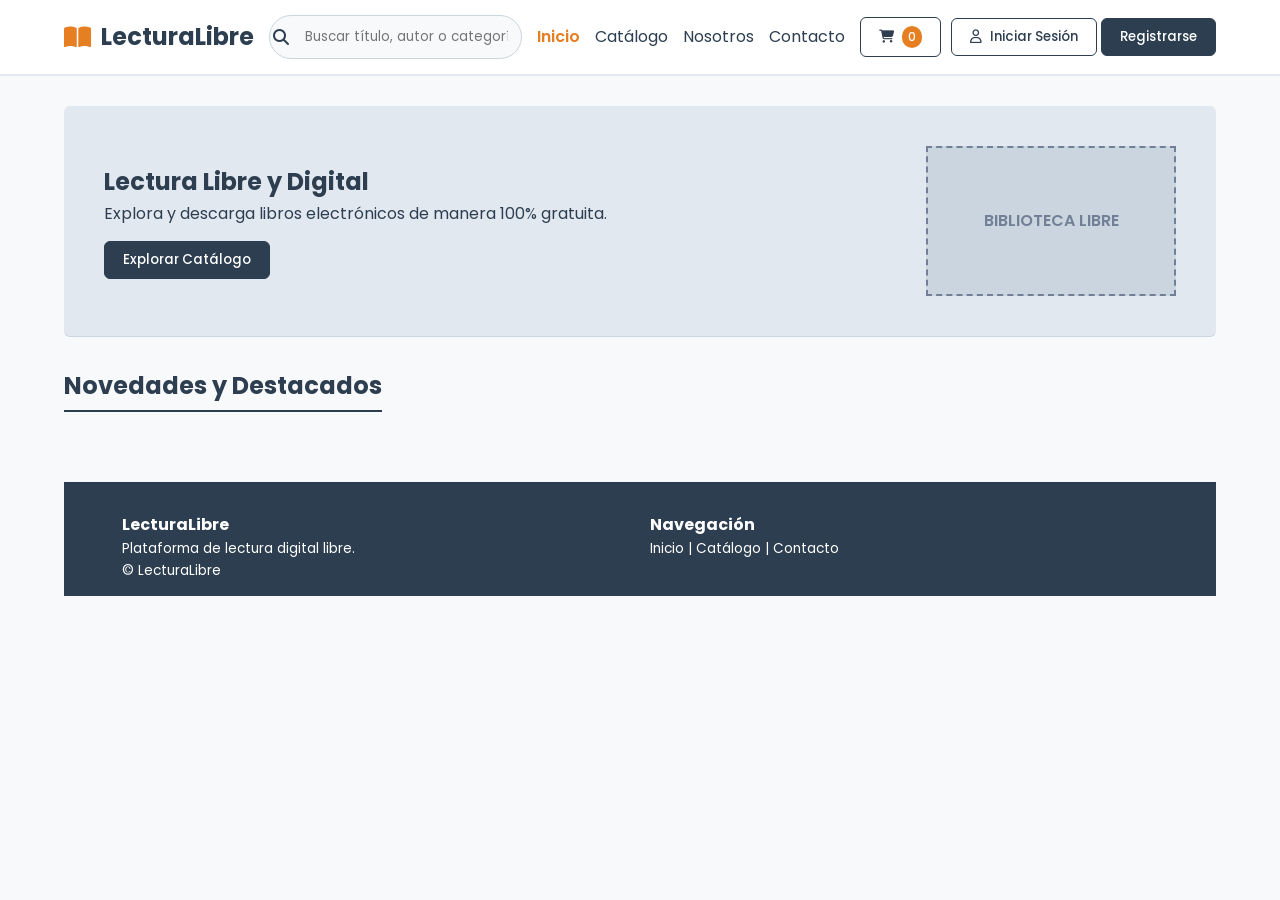
<file: index.html>
<!DOCTYPE html>
<html lang="es">
<head>
    <meta charset="UTF-8">
    <meta name="viewport" content="width=device-width, initial-scale=1.0">
    <title>LecturaLibre - Plataforma Gratuita</title>
    <link rel="stylesheet" href="assets/css/estilos.css">
    <script src="assets/js/main.js"></script>
</head>
<body>

    <header>
        <div class="container navbar">
            <a href="javascript:void(0)" class="logo" onclick="window.location.href='index.html'">
                <i class="fa-solid fa-book-open"></i><span>LecturaLibre</span>
            </a>

            <div class="search-bar">
                <i class="fa-solid fa-magnifying-glass"></i>
                <input type="text" id="global-search" placeholder="Buscar título, autor o categoría..." onkeyup="filterBooks()">
            </div>

            <ul class="nav-links">
                <li><a href="javascript:void(0)" id="link-inicio" class="active-link" onclick="window.location.href='index.html'">Inicio</a></li>
                <li><a href="javascript:void(0)" id="link-catalogo" onclick="window.location.href='catalogo.html'">Catálogo</a></li>
                <li><a href="javascript:void(0)" id="link-nosotros" onclick="window.location.href='nosotros.html'">Nosotros</a></li>
                <li><a href="javascript:void(0)" id="link-contacto" onclick="window.location.href='contacto.html'">Contacto</a></li>
                <li id="author-nav-item" style="display: none;"><a href="javascript:void(0)" id="link-author-dashboard" onclick="window.location.href='panelautor.html'">Panel Autor</a></li>
                <li id="worker-nav-item" style="display: none;"><a href="javascript:void(0)" id="link-worker-dashboard" onclick="window.location.href='paneltrabajador.html'">Panel Trabajador</a></li>
                <li id="admin-nav-item" style="display: none;"><a href="javascript:void(0)" id="link-admin-dashboard" onclick="window.location.href='paneladmin.html'">Panel Admin</a></li>
            </ul>

            <div class="user-actions">
                <button class="btn" onclick="window.location.href='carrito.html'"><i class="fa-solid fa-cart-shopping"></i> <span id="cart-count" class="badge">0</span></button>
                <div id="auth-buttons">
                    <button class="btn" onclick="openAuthModal('login')"><i class="fa-regular fa-user"></i> Iniciar Sesión</button>
                    <button class="btn btn-primary" onclick="openAuthModal('signup')">Registrarse</button>
                </div>
                <div id="user-menu" style="display: none; gap: 10px; align-items: center;">
                    <button class="btn" onclick="window.location.href='perfil.html'"><i class="fa-solid fa-circle-user"></i> <span id="user-display-name">Usuario</span></button>
                    <button class="btn btn-danger" onclick="logout()"><i class="fa-solid fa-right-from-bracket"></i></button>
                </div>
            </div>
        </div>
    </header>

    <main class="container">
        <section id="inicio">
            <div class="hero">
                <div class="hero-content">
                    <div>
                        <h1>Lectura Libre y Digital</h1>
                        <p>Explora y descarga libros electrónicos de manera 100% gratuita.</p>
                        <button class="btn btn-primary" style="margin-top: 15px;" onclick="window.location.href='catalogo.html'">Explorar Catálogo</button>
                    </div>
                    <div class="placeholder-box" style="width: 250px; height: 150px;">BIBLIOTECA LIBRE</div>
                </div>
            </div>
            <h2 class="section-title">Novedades y Destacados</h2>
            <div class="book-grid" id="featured-books"></div>
        </section>

         <div class="modal-overlay" id="authModal">
        <div class="modal">
            <span class="close-modal" onclick="closeAuthModal()">&times;</span>
            
            <form id="loginForm" onsubmit="handleLogin(event)">
                <h3 style="margin-bottom: 15px;">Iniciar Sesión</h3>
                <div class="form-group">
                    <label>Correo Electrónico</label>
                    <input type="email" id="login-email" placeholder="usuario@correo.com" required>
                </div>
                <div class="form-group">
                    <label>Contraseña</label>
                    <input type="password" placeholder="••••••••" required>
                </div>
                <div class="form-group">
                    <label>Seleccionar Rol de Prueba:</label>
                    <select id="user-role">
                        <option value="user">Usuario Lector</option>
                        <option value="author">Autor</option>
                        <option value="worker">Trabajador</option>
                        <option value="admin">Administrador</option>
                    </select>
                </div>
                <button type="submit" class="btn btn-primary" style="width: 100%;">Ingresar</button>
                <p class="auth-toggle">¿Olvidaste tu contraseña? <a onclick="toggleAuthMode('recover')">Recuperar aquí</a></p>
                <p class="auth-toggle">¿No tienes una cuenta? <a onclick="toggleAuthMode('signup')">Regístrate aquí</a></p>
            </form>

            <form id="signupForm" style="display: none;" onsubmit="handleSignUp(event)">
                <h3 style="margin-bottom: 15px;">Crear una Cuenta</h3>
                <div class="form-group">
                    <label>Nombre Completo</label>
                    <input type="text" id="signup-name" placeholder="Tu Nombre" required>
                </div>
                <div class="form-group">
                    <label>Correo Electrónico</label>
                    <input type="email" id="signup-email" placeholder="usuario@correo.com" required>
                </div>
                <div class="form-group">
                    <label for="signup-password">Contraseña</label>
                    <input type="password" id="signup-password" autocomplete="new-password" placeholder="••••••••" required>
                </div>
                <div class="form-group">
                    <label for="signup-password-confirm">Confirmar contraseña</label>
                    <input type="password" id="signup-password-confirm" autocomplete="new-password" placeholder="••••••••" required>
                </div>
                <div class="form-group">
                    <label>Tipo de Cuenta:</label>
                    <select id="signup-role">
                        <option value="user">Usuario Lector</option>
                        <option value="author">Autor</option>
                        <option value="worker">Trabajador</option>
                        <option value="admin">Administrador</option>
                    </select>
                </div>
                <button type="submit" class="btn btn-primary" style="width: 100%;">Registrarse</button>
                <p class="auth-toggle">¿Ya tienes cuenta? <a onclick="toggleAuthMode('login')">Inicia sesión</a></p>
            </form>

            <form id="recoverForm" style="display: none;" onsubmit="handleRecoverPass(event)">
                <h3 style="margin-bottom: 15px;">Recuperar Contraseña</h3>
                <p style="font-size:0.85rem; color: var(--wf-gray); margin-bottom:15px;">Ingresa tu correo registrado para enviarte un enlace de restablecimiento.</p>
                <div class="form-group">
                    <label>Correo Electrónico</label>
                    <input type="email" id="recover-email" placeholder="usuario@correo.com" required>
                </div>
                <button type="submit" class="btn btn-primary" style="width: 100%;">Enviar Correo</button>
                <p class="auth-toggle"><a onclick="toggleAuthMode('login')">&larr; Volver a inicio de sesión</a></p>
            </form>
        </div>
    </div>

    <footer>
    <div class="container footer-cols">
        <div>
            <h4>LecturaLibre</h4>
            <p style="font-size: 0.85rem;">Plataforma de lectura digital libre.</p>
            <p style="font-size: 0.85rem;">&copy; <span id="footer-year"></span> LecturaLibre</p>
        </div>

        <nav aria-label="Navegación del pie de página">
            <h4>Navegación</h4>
            <p style="font-size: 0.85rem;">
                <a href="index.html">Inicio</a>
                <span aria-hidden="true"> | </span>
                <a href="catalogo.html">Catálogo</a>
                <span aria-hidden="true"> | </span>
                <a href="contacto.html">Contacto</a>
            </p>
        </nav>
    </div>
</footer>
</body>
</html>
</file>
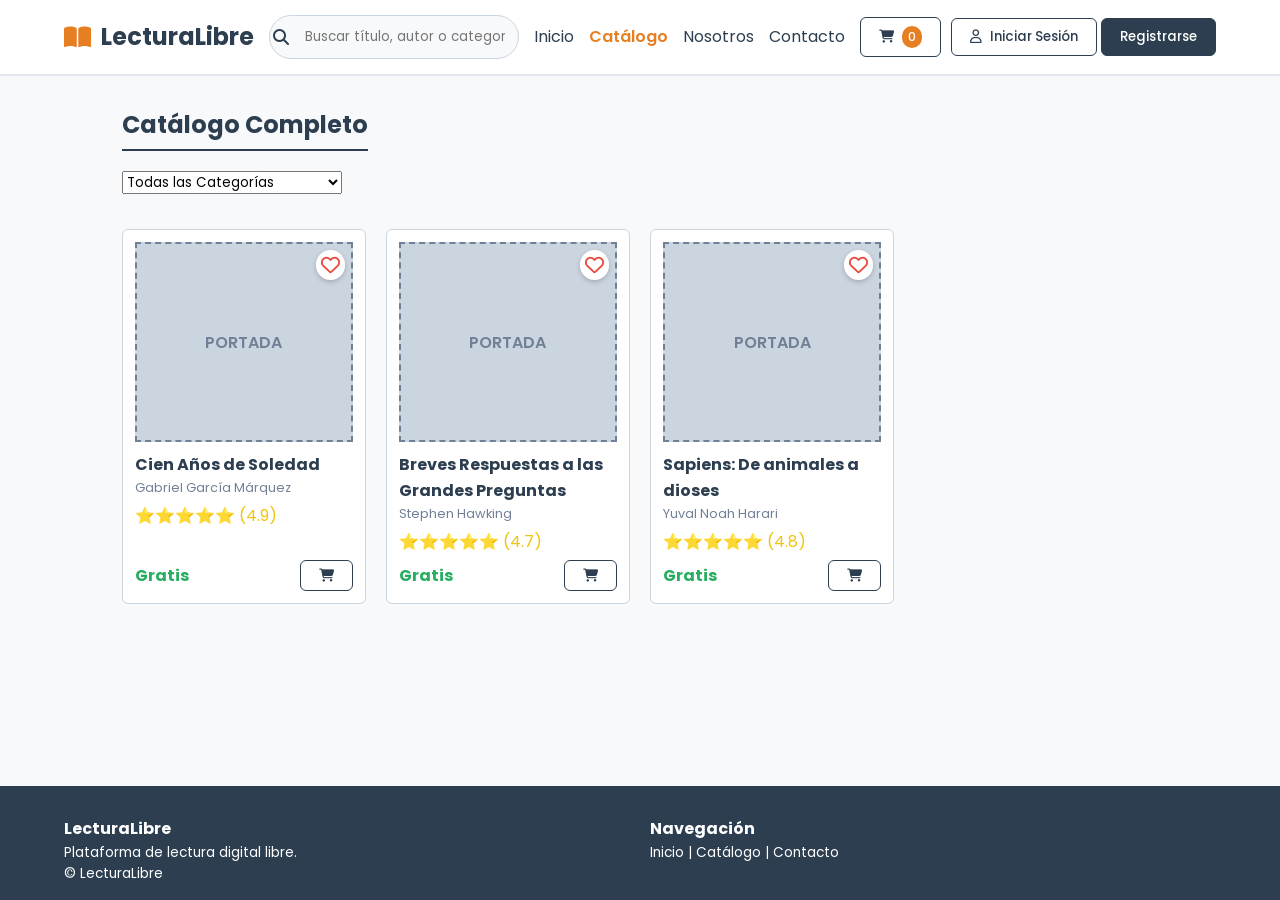
<file: catalogo.html>
<!DOCTYPE html>
<html lang="es">
<head>
    <meta charset="UTF-8">
    <meta name="viewport" content="width=device-width, initial-scale=1.0">
    <title>LecturaLibre - Plataforma Gratuita</title>
    <link rel="stylesheet" href="assets/css/estilos.css">
    <script src="assets/js/main.js"></script>
</head>
<body>

    <header>
        <div class="container navbar">
            <a href="javascript:void(0)" class="logo" onclick="window.location.href='index.html'">
                <i class="fa-solid fa-book-open"></i><span>LecturaLibre</span>
            </a>

            <div class="search-bar">
                <i class="fa-solid fa-magnifying-glass"></i>
                <input type="text" id="global-search" placeholder="Buscar título, autor o categoría..." onkeyup="filterBooks()">
            </div>

            <ul class="nav-links">
                <li><a href="javascript:void(0)" id="link-inicio" onclick="window.location.href='index.html'">Inicio</a></li>
                <li><a href="javascript:void(0)" id="link-catalogo" class="active-link" onclick="window.location.href='catalogo.html'">Catálogo</a></li>
                <li><a href="javascript:void(0)" id="link-nosotros" onclick="window.location.href='nosotros.html'">Nosotros</a></li>
                <li><a href="javascript:void(0)" id="link-contacto" onclick="window.location.href='contacto.html'">Contacto</a></li>
                <li id="author-nav-item" style="display: none;"><a href="javascript:void(0)" id="link-author-dashboard" onclick="window.location.href='panelautor.html'">Panel Autor</a></li>
                <li id="worker-nav-item" style="display: none;"><a href="javascript:void(0)" id="link-worker-dashboard" onclick="window.location.href='paneltrabajador.html'">Panel Trabajador</a></li>
                <li id="admin-nav-item" style="display: none;"><a href="javascript:void(0)" id="link-admin-dashboard" onclick="window.location.href='paneladmin.html'">Panel Admin</a></li>
            </ul>

            <div class="user-actions">
                <button class="btn" onclick="window.location.href='carrito.html'"><i class="fa-solid fa-cart-shopping"></i> <span id="cart-count" class="badge">0</span></button>
                <div id="auth-buttons">
                    <button class="btn" onclick="openAuthModal('login')"><i class="fa-regular fa-user"></i> Iniciar Sesión</button>
                    <button class="btn btn-primary" onclick="openAuthModal('signup')">Registrarse</button>
                </div>
                <div id="user-menu" style="display: none; gap: 10px; align-items: center;">
                    <button class="btn" onclick="window.location.href='perfil.html'"><i class="fa-solid fa-circle-user"></i> <span id="user-display-name">Usuario</span></button>
                    <button class="btn btn-danger" onclick="logout()"><i class="fa-solid fa-right-from-bracket"></i></button>
                </div>
            </div>
        </div>
    </header>

    <main class="container">
        <section id="catalogo" class="container">
        <h2 class="section-title">Catálogo Completo</h2>
        <div style="display: flex; gap: 15px; margin-bottom: 20px; flex-wrap: wrap;">
            <select id="category-filter" class="form-group" style="width: 220px;" onchange="filterBooks()">
                <option value="all">Todas las Categorías</option>
            </select>
        </div>
        <div class="book-grid" id="catalog-books"></div>
        </section>
    </main>

         <div class="modal-overlay" id="authModal">
        <div class="modal">
            <span class="close-modal" onclick="closeAuthModal()">&times;</span>
            
            <form id="loginForm" onsubmit="handleLogin(event)">
                <h3 style="margin-bottom: 15px;">Iniciar Sesión</h3>
                <div class="form-group">
                    <label>Correo Electrónico</label>
                    <input type="email" id="login-email" placeholder="usuario@correo.com" required>
                </div>
                <div class="form-group">
                    <label>Contraseña</label>
                    <input type="password" placeholder="••••••••" required>
                </div>
                <div class="form-group">
                    <label>Seleccionar Rol de Prueba:</label>
                    <select id="user-role">
                        <option value="user">Usuario Lector</option>
                        <option value="author">Autor</option>
                        <option value="worker">Trabajador</option>
                        <option value="admin">Administrador</option>
                    </select>
                </div>
                <button type="submit" class="btn btn-primary" style="width: 100%;">Ingresar</button>
                <p class="auth-toggle">¿Olvidaste tu contraseña? <a onclick="toggleAuthMode('recover')">Recuperar aquí</a></p>
                <p class="auth-toggle">¿No tienes una cuenta? <a onclick="toggleAuthMode('signup')">Regístrate aquí</a></p>
            </form>

            <form id="signupForm" style="display: none;" onsubmit="handleSignUp(event)">
                <h3 style="margin-bottom: 15px;">Crear una Cuenta</h3>
                <div class="form-group">
                    <label>Nombre Completo</label>
                    <input type="text" id="signup-name" placeholder="Tu Nombre" required>
                </div>
                <div class="form-group">
                    <label>Correo Electrónico</label>
                    <input type="email" id="signup-email" placeholder="usuario@correo.com" required>
                </div>
                <div class="form-group">
                    <label for="signup-password">Contraseña</label>
                    <input type="password" id="signup-password" autocomplete="new-password" placeholder="••••••••" required>
                </div>
                <div class="form-group">
                    <label for="signup-password-confirm">Confirmar contraseña</label>
                    <input type="password" id="signup-password-confirm" autocomplete="new-password" placeholder="••••••••" required>
                </div>
                <div class="form-group">
                    <label>Tipo de Cuenta:</label>
                    <select id="signup-role">
                        <option value="user">Usuario Lector</option>
                        <option value="author">Autor</option>
                        <option value="worker">Trabajador</option>
                        <option value="admin">Administrador</option>
                    </select>
                </div>
                <button type="submit" class="btn btn-primary" style="width: 100%;">Registrarse</button>
                <p class="auth-toggle">¿Ya tienes cuenta? <a onclick="toggleAuthMode('login')">Inicia sesión</a></p>
            </form>

            <form id="recoverForm" style="display: none;" onsubmit="handleRecoverPass(event)">
                <h3 style="margin-bottom: 15px;">Recuperar Contraseña</h3>
                <p style="font-size:0.85rem; color: var(--wf-gray); margin-bottom:15px;">Ingresa tu correo registrado para enviarte un enlace de restablecimiento.</p>
                <div class="form-group">
                    <label>Correo Electrónico</label>
                    <input type="email" id="recover-email" placeholder="usuario@correo.com" required>
                </div>
                <button type="submit" class="btn btn-primary" style="width: 100%;">Enviar Correo</button>
                <p class="auth-toggle"><a onclick="toggleAuthMode('login')">&larr; Volver a inicio de sesión</a></p>
            </form>
        </div>
    </div>

    <footer>
    <div class="container footer-cols">
        <div>
            <h4>LecturaLibre</h4>
            <p style="font-size: 0.85rem;">Plataforma de lectura digital libre.</p>
            <p style="font-size: 0.85rem;">&copy; <span id="footer-year"></span> LecturaLibre</p>
        </div>

        <nav aria-label="Navegación del pie de página">
            <h4>Navegación</h4>
            <p style="font-size: 0.85rem;">
                <a href="index.html">Inicio</a>
                <span aria-hidden="true"> | </span>
                <a href="catalogo.html">Catálogo</a>
                <span aria-hidden="true"> | </span>
                <a href="contacto.html">Contacto</a>
            </p>
        </nav>
    </div>
</footer>
</body>
</html>
</file>
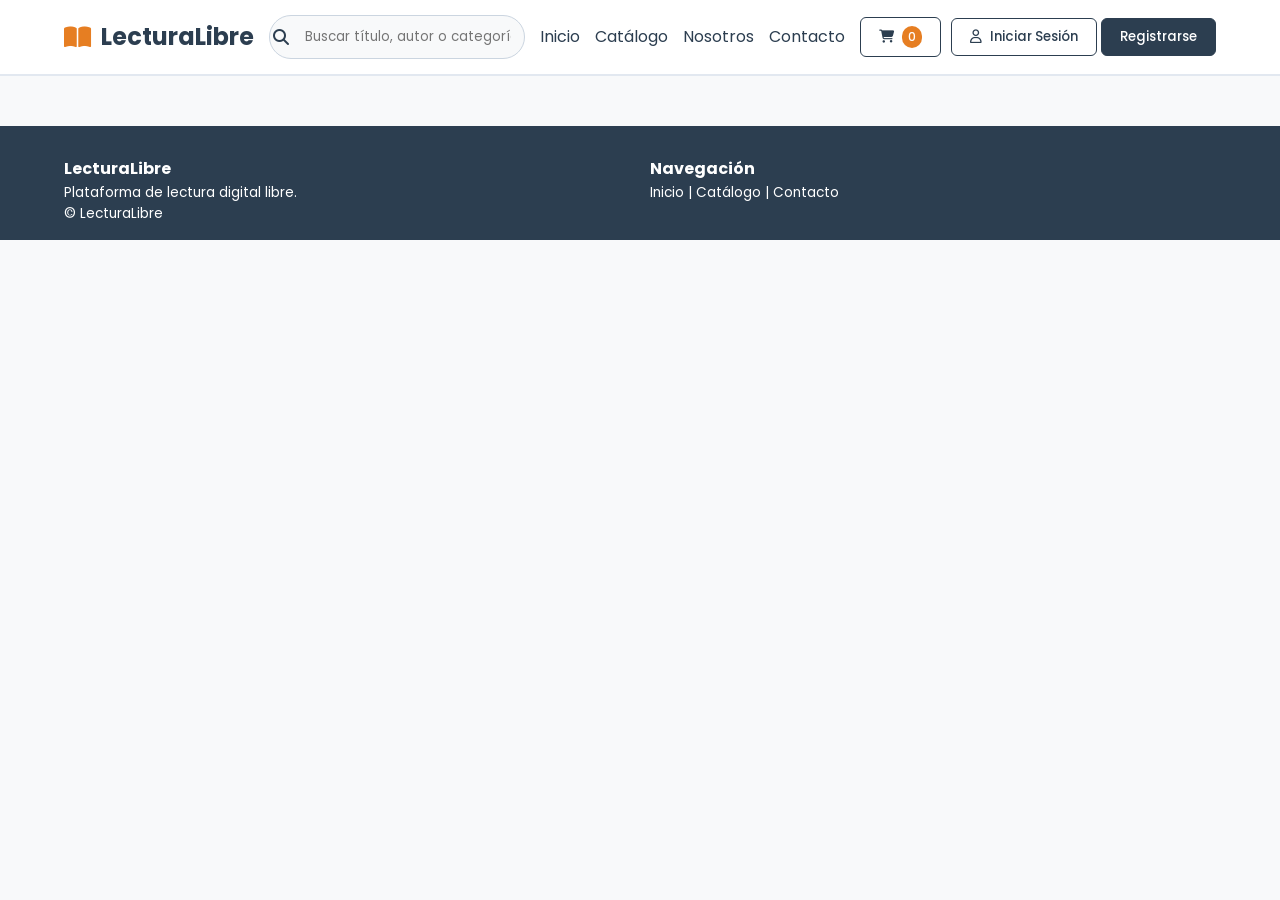
<file: cuenta.html>
<!DOCTYPE html>
<html lang="es">
<head>
    <meta charset="UTF-8">
    <meta name="viewport" content="width=device-width, initial-scale=1.0">
    <title>LecturaLibre - Plataforma Gratuita</title>
    <link rel="stylesheet" href="assets/css/estilos.css">
    <script src="assets/js/main.js"></script>
</head>
<body>

    <header>
        <div class="container navbar">
            <a href="javascript:void(0)" class="logo" onclick="window.location.href='index.html'">
                <i class="fa-solid fa-book-open"></i><span>LecturaLibre</span>
            </a>

            <div class="search-bar">
                <i class="fa-solid fa-magnifying-glass"></i>
                <input type="text" id="global-search" placeholder="Buscar título, autor o categoría..." onkeyup="filterBooks()">
            </div>

            <ul class="nav-links">
                <li><a href="javascript:void(0)" id="link-inicio" onclick="window.location.href='index.html'">Inicio</a></li>
                <li><a href="javascript:void(0)" id="link-catalogo" onclick="window.location.href='catalogo.html'">Catálogo</a></li>
                <li><a href="javascript:void(0)" id="link-nosotros" onclick="window.location.href='nosotros.html'">Nosotros</a></li>
                <li><a href="javascript:void(0)" id="link-contacto" onclick="window.location.href='contacto.html'">Contacto</a></li>
                <li id="author-nav-item" style="display: none;"><a href="javascript:void(0)" id="link-author-dashboard" onclick="window.location.href='panelautor.html'">Panel Autor</a></li>
                <li id="worker-nav-item" style="display: none;"><a href="javascript:void(0)" id="link-worker-dashboard" onclick="window.location.href='paneltrabajador.html'">Panel Trabajador</a></li>
                <li id="admin-nav-item" style="display: none;"><a href="javascript:void(0)" id="link-admin-dashboard" onclick="window.location.href='paneladmin.html'">Panel Admin</a></li>
            </ul>

            <div class="user-actions">
                <button class="btn" onclick="window.location.href='carrito.html'"><i class="fa-solid fa-cart-shopping"></i> <span id="cart-count" class="badge">0</span></button>
                <div id="auth-buttons">
                    <button class="btn" onclick="openAuthModal('login')"><i class="fa-regular fa-user"></i> Iniciar Sesión</button>
                    <button class="btn btn-primary" onclick="openAuthModal('signup')">Registrarse</button>
                </div>
                <div id="user-menu" style="display: none; gap: 10px; align-items: center;">
                    <button class="btn" onclick="window.location.href='perfil.html'"><i class="fa-solid fa-circle-user"></i> <span id="user-display-name">Usuario</span></button>
                    <button class="btn btn-danger" onclick="logout()"><i class="fa-solid fa-right-from-bracket"></i></button>
                </div>
            </div>
        </div>
    </header>

         <div class="modal-overlay" id="authModal">
        <div class="modal">
            <span class="close-modal" onclick="closeAuthModal()">&times;</span>
            
            <form id="loginForm" onsubmit="handleLogin(event)">
                <h3 style="margin-bottom: 15px;">Iniciar Sesión</h3>
                <div class="form-group">
                    <label>Correo Electrónico</label>
                    <input type="email" id="login-email" placeholder="usuario@correo.com" required>
                </div>
                <div class="form-group">
                    <label>Contraseña</label>
                    <input type="password" placeholder="••••••••" required>
                </div>
                <div class="form-group">
                    <label>Seleccionar Rol de Prueba:</label>
                    <select id="user-role">
                        <option value="user">Usuario Lector</option>
                        <option value="author">Autor</option>
                        <option value="worker">Trabajador</option>
                        <option value="admin">Administrador</option>
                    </select>
                </div>
                <button type="submit" class="btn btn-primary" style="width: 100%;">Ingresar</button>
                <p class="auth-toggle">¿Olvidaste tu contraseña? <a onclick="toggleAuthMode('recover')">Recuperar aquí</a></p>
                <p class="auth-toggle">¿No tienes una cuenta? <a onclick="toggleAuthMode('signup')">Regístrate aquí</a></p>
            </form>

            <form id="signupForm" style="display: none;" onsubmit="handleSignUp(event)">
                <h3 style="margin-bottom: 15px;">Crear una Cuenta</h3>
                <div class="form-group">
                    <label>Nombre Completo</label>
                    <input type="text" id="signup-name" placeholder="Tu Nombre" required>
                </div>
                <div class="form-group">
                    <label>Correo Electrónico</label>
                    <input type="email" id="signup-email" placeholder="usuario@correo.com" required>
                </div>
                <div class="form-group">
                    <label for="signup-password">Contraseña</label>
                    <input type="password" id="signup-password" autocomplete="new-password" placeholder="••••••••" required>
                </div>
                <div class="form-group">
                    <label for="signup-password-confirm">Confirmar contraseña</label>
                    <input type="password" id="signup-password-confirm" autocomplete="new-password" placeholder="••••••••" required>
                </div>
                <div class="form-group">
                    <label>Tipo de Cuenta:</label>
                    <select id="signup-role">
                        <option value="user">Usuario Lector</option>
                        <option value="author">Autor</option>
                        <option value="worker">Trabajador</option>
                        <option value="admin">Administrador</option>
                    </select>
                </div>
                <button type="submit" class="btn btn-primary" style="width: 100%;">Registrarse</button>
                <p class="auth-toggle">¿Ya tienes cuenta? <a onclick="toggleAuthMode('login')">Inicia sesión</a></p>
            </form>

            <form id="recoverForm" style="display: none;" onsubmit="handleRecoverPass(event)">
                <h3 style="margin-bottom: 15px;">Recuperar Contraseña</h3>
                <p style="font-size:0.85rem; color: var(--wf-gray); margin-bottom:15px;">Ingresa tu correo registrado para enviarte un enlace de restablecimiento.</p>
                <div class="form-group">
                    <label>Correo Electrónico</label>
                    <input type="email" id="recover-email" placeholder="usuario@correo.com" required>
                </div>
                <button type="submit" class="btn btn-primary" style="width: 100%;">Enviar Correo</button>
                <p class="auth-toggle"><a onclick="toggleAuthMode('login')">&larr; Volver a inicio de sesión</a></p>
            </form>
        </div>
    </div>

    <footer>
    <div class="container footer-cols">
        <div>
            <h4>LecturaLibre</h4>
            <p style="font-size: 0.85rem;">Plataforma de lectura digital libre.</p>
            <p style="font-size: 0.85rem;">&copy; <span id="footer-year"></span> LecturaLibre</p>
        </div>

        <nav aria-label="Navegación del pie de página">
            <h4>Navegación</h4>
            <p style="font-size: 0.85rem;">
                <a href="index.html">Inicio</a>
                <span aria-hidden="true"> | </span>
                <a href="catalogo.html">Catálogo</a>
                <span aria-hidden="true"> | </span>
                <a href="contacto.html">Contacto</a>
            </p>
        </nav>
    </div>
</footer>
</body>
</html>
</file>
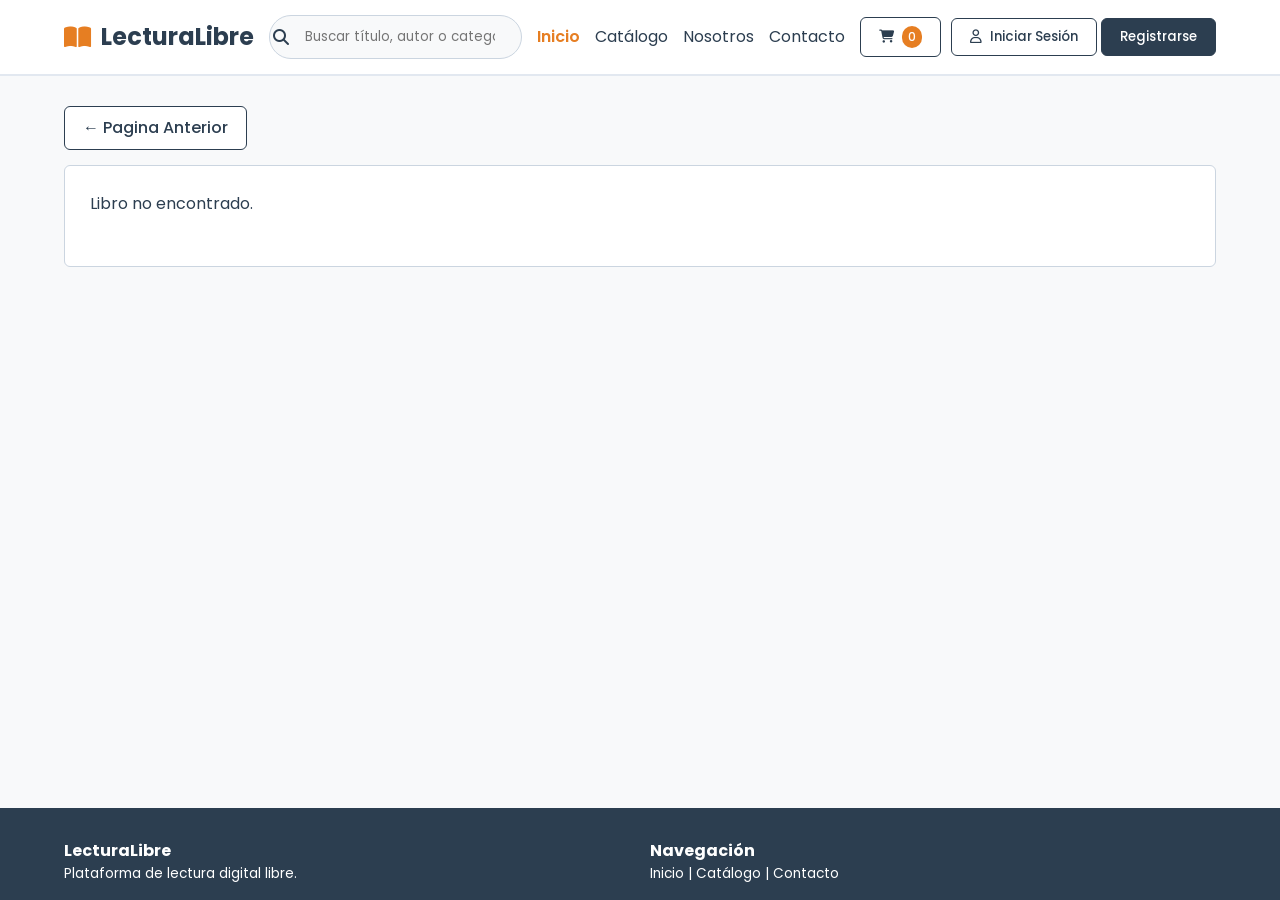
<file: detalle.html>
<!DOCTYPE html>
<html lang="es">
<head>
    <meta charset="UTF-8">
    <meta name="viewport" content="width=device-width, initial-scale=1.0">
    <title>Detalle del libro | LecturaLibre</title>
    <link rel="stylesheet" href="assets/css/estilos.css">
    <script src="assets/js/main.js"></script>
</head>
<body>
    <header>
        <div class="container navbar">
            <a class="logo" href="index.html">
                <i class="fa-solid fa-book-open"></i><span>LecturaLibre</span>
            </a>

            <form class="search-bar" action="catalogo.html">
                <i class="fa-solid fa-magnifying-glass"></i>
                <input type="search" id="global-search" name="q"
                       aria-label="Buscar libros"
                       placeholder="Buscar título, autor o categoría...">
            </form>

            <script>
                const paginaAnterior = new URLSearchParams(window.location.search).get('origen');
                const pagina = paginaAnterior ? paginaAnterior.split('/').pop() : 'index.html';

                if(pagina === "index.html"){
                   document.currentScript.insertAdjacentHTML('beforebegin', `
                        <ul class="nav-links">
                                <li><a href="javascript:void(0)" id="link-inicio" class="active-link" onclick="window.location.href='index.html'">Inicio</a></li>
                                <li><a href="javascript:void(0)" id="link-catalogo" onclick="window.location.href='catalogo.html'">Catálogo</a></li>
                                <li><a href="javascript:void(0)" id="link-nosotros" onclick="window.location.href='nosotros.html'">Nosotros</a></li>
                                <li><a href="javascript:void(0)" id="link-contacto" onclick="window.location.href='contacto.html'">Contacto</a></li>
                                <li id="author-nav-item" style="display: none;"><a href="javascript:void(0)" id="link-author-dashboard" onclick="window.location.href='panelautor.html'">Panel Autor</a></li>
                                <li id="worker-nav-item" style="display: none;"><a href="javascript:void(0)" id="link-worker-dashboard" onclick="window.location.href='paneltrabajador.html'">Panel Trabajador</a></li>
                                <li id="admin-nav-item" style="display: none;"><a href="javascript:void(0)" id="link-admin-dashboard" onclick="window.location.href='paneladmin.html'">Panel Admin</a></li>
                                </ul>
                    `);
                } else {
                    document.currentScript.insertAdjacentHTML('beforebegin', `
                        <ul class="nav-links">
                                <li><a href="javascript:void(0)" id="link-inicio" onclick="window.location.href='index.html'">Inicio</a></li>
                                <li><a href="javascript:void(0)" id="link-catalogo" class="active-link" onclick="window.location.href='catalogo.html'">Catálogo</a></li>
                                <li><a href="javascript:void(0)" id="link-nosotros" onclick="window.location.href='nosotros.html'">Nosotros</a></li>
                                <li><a href="javascript:void(0)" id="link-contacto" onclick="window.location.href='contacto.html'">Contacto</a></li>
                                <li id="author-nav-item" style="display: none;"><a href="javascript:void(0)" id="link-author-dashboard" onclick="window.location.href='panelautor.html'">Panel Autor</a></li>
                                <li id="worker-nav-item" style="display: none;"><a href="javascript:void(0)" id="link-worker-dashboard" onclick="window.location.href='paneltrabajador.html'">Panel Trabajador</a></li>
                                <li id="admin-nav-item" style="display: none;"><a href="javascript:void(0)" id="link-admin-dashboard" onclick="window.location.href='paneladmin.html'">Panel Admin</a></li>
                                </ul>
                    `);
                } 
                            
            </script>   

            <div class="user-actions">
                <button type="button" class="btn" aria-label="Ver carrito"
                        onclick="window.location.href = 'carrito.html'">
                    <i class="fa-solid fa-cart-shopping"></i>
                    <span id="cart-count" class="badge">0</span>
                </button>

                <div id="auth-buttons">
                    <button type="button" class="btn" onclick="openAuthModal('login')">
                        <i class="fa-regular fa-user"></i> Iniciar Sesión
                    </button>
                    <button type="button" class="btn btn-primary" onclick="openAuthModal('signup')">
                        Registrarse
                    </button>
                </div>

                <div id="user-menu" style="display: none; gap: 10px; align-items: center;">
                    <button type="button" class="btn" onclick="window.location.href = 'perfil.html'">
                        <i class="fa-solid fa-circle-user"></i>
                        <span id="user-display-name">Usuario</span>
                    </button>
                    <button type="button" class="btn btn-danger" aria-label="Cerrar sesión"
                            onclick="logout()">
                        <i class="fa-solid fa-right-from-bracket"></i>
                    </button>
                </div>
            </div>
        </div>
    </header>

    <main class="container">
        <section id="detalle">
            <a class="btn" style="margin-bottom: 15px;" onclick="window.history.back()">
                &larr; Pagina Anterior
            </a>

            <div style="background: white; padding: 25px; border-radius: var(--radius); border: 1px solid var(--wf-border);">
                <div id="book-detail-content" style="display: flex; gap: 30px; margin-bottom: 25px;"></div>

                <div id="book-reviews">
                    <hr style="margin: 20px 0;">
                    <h3>Reseñas y Valoraciones</h3>
                    <div id="reviews-list" style="margin: 15px 0;"></div>

                    <div id="add-review-box">
                        <h4>Escribir una reseña</h4>
                        <form onsubmit="submitReview(event)" style="margin-top: 10px;">
                            <div class="form-group">
                                <label for="review-rating">Calificación</label>
                                <select id="review-rating">
                                    <option value="5">⭐⭐⭐⭐⭐ (5/5)</option>
                                    <option value="4">⭐⭐⭐⭐ (4/5)</option>
                                    <option value="3">⭐⭐⭐ (3/5)</option>
                                    <option value="2">⭐⭐ (2/5)</option>
                                    <option value="1">⭐ (1/5)</option>
                                </select>
                            </div>
                            <div class="form-group">
                                <textarea id="review-text" rows="3" aria-label="Tu reseña"
                                          placeholder="Escribe tu opinión sobre el libro..." required></textarea>
                            </div>
                            <button type="submit" class="btn btn-primary">
                                Enviar Reseña para Moderación
                            </button>
                        </form>
                    </div>
                </div>
            </div>
        </section>
    </main>

    <div class="modal-overlay" id="authModal">
        <div class="modal">
            <button type="button" class="close-modal" aria-label="Cerrar"
                    onclick="closeAuthModal()">&times;</button>

            <form id="loginForm" onsubmit="handleLogin(event)">
                <h3 style="margin-bottom: 15px;">Iniciar Sesión</h3>
                <div class="form-group">
                    <label for="login-email">Correo Electrónico</label>
                    <input type="email" id="login-email" placeholder="usuario@correo.com" required>
                </div>
                <div class="form-group">
                    <label for="login-password">Contraseña</label>
                    <input type="password" id="login-password" placeholder="••••••••" required>
                </div>
                <div class="form-group">
                    <label for="user-role">Seleccionar Rol de Prueba</label>
                    <select id="user-role">
                        <option value="user">Usuario Lector</option>
                        <option value="author">Autor</option>
                        <option value="worker">Trabajador</option>
                        <option value="admin">Administrador</option>
                    </select>
                </div>
                <button type="submit" class="btn btn-primary" style="width: 100%;">Ingresar</button>
                <p class="auth-toggle">
                    ¿Olvidaste tu contraseña? <a onclick="toggleAuthMode('recover')">Recuperar aquí</a>
                </p>
                <p class="auth-toggle">
                    ¿No tienes una cuenta? <a onclick="toggleAuthMode('signup')">Regístrate aquí</a>
                </p>
            </form>

            <form id="signupForm" style="display: none;" onsubmit="handleSignUp(event)">
                <h3 style="margin-bottom: 15px;">Crear una Cuenta</h3>
                <div class="form-group">
                    <label for="signup-name">Nombre Completo</label>
                    <input type="text" id="signup-name" placeholder="Tu Nombre" required>
                </div>
                <div class="form-group">
                    <label for="signup-email">Correo Electrónico</label>
                    <input type="email" id="signup-email" placeholder="usuario@correo.com" required>
                </div>
                <div class="form-group">
                    <label for="signup-password">Contraseña</label>
                    <input type="password" id="signup-password" autocomplete="new-password" placeholder="••••••••" required>
                </div>
                <div class="form-group">
                    <label for="signup-password-confirm">Confirmar contraseña</label>
                    <input type="password" id="signup-password-confirm" autocomplete="new-password" placeholder="••••••••" required>
                </div>
                <div class="form-group">
                    <label for="signup-role">Tipo de Cuenta</label>
                    <select id="signup-role">
                        <option value="user">Usuario Lector</option>
                        <option value="author">Autor</option>
                        <option value="worker">Trabajador</option>
                        <option value="admin">Administrador</option>
                    </select>
                </div>
                <button type="submit" class="btn btn-primary" style="width: 100%;">Registrarse</button>
                <p class="auth-toggle">
                    ¿Ya tienes cuenta? <a onclick="toggleAuthMode('login')">Inicia sesión</a>
                </p>
            </form>

            <form id="recoverForm" style="display: none;" onsubmit="handleRecoverPass(event)">
                <h3 style="margin-bottom: 15px;">Recuperar Contraseña</h3>
                <div class="form-group">
                    <label for="recover-email">Correo Electrónico</label>
                    <input type="email" id="recover-email" placeholder="usuario@correo.com" required>
                </div>
                <button type="submit" class="btn btn-primary" style="width: 100%;">Enviar Correo</button>
                <p class="auth-toggle">
                    <a onclick="toggleAuthMode('login')">&larr; Volver a inicio de sesión</a>
                </p>
            </form>
        </div>
    </div>

    <footer>
        <div class="container footer-cols">
            <div>
                <h4>LecturaLibre</h4>
                <p style="font-size: 0.85rem;">Plataforma de lectura digital libre.</p>
            </div>
            <div>
                <h4>Navegación</h4>
                <p style="font-size: 0.85rem;">Inicio | Catálogo | Contacto</p>
            </div>
        </div>
    </footer>

    <script>
        window.onload = function () {
            const detailId = new URLSearchParams(window.location.search).get('id');
            const book = books.find(item => item.id === detailId);
            const detailContent = document.getElementById('book-detail-content');

            if (!book) {
                detailContent.textContent = 'Libro no encontrado.';
                document.getElementById('book-reviews').hidden = true;
                return;
            }

            currentDetailBookId = book.id;

            detailContent.innerHTML = `
                <div class="placeholder-box" style="width: 200px; height: 280px;">
                    PORTADA
                </div>
                <div>
                    <h2>${book.title}</h2>
                    <p>
                        <strong>Autor:</strong> ${book.author} |
                        <strong>Categoría:</strong> ${book.category}
                    </p>
                    <p style="margin: 15px 0;">${book.synopsis}</p>
                    <h3 style="color: #27ae60;">Gratis</h3>
                    <p style="font-size: 0.85rem; color: var(--wf-gray);">
                        Descargas / Lecturas totales: ${book.downloads}
                    </p>
                    <button type="button" class="btn btn-primary" style="margin-top: 15px;"
                            onclick="addToCart('${book.id}')">
                        Agregar al Carrito de Lectura
                    </button>
                </div>
            `;

            renderReviews(book.id);
        };
    </script>
</body>
</html>
</file>
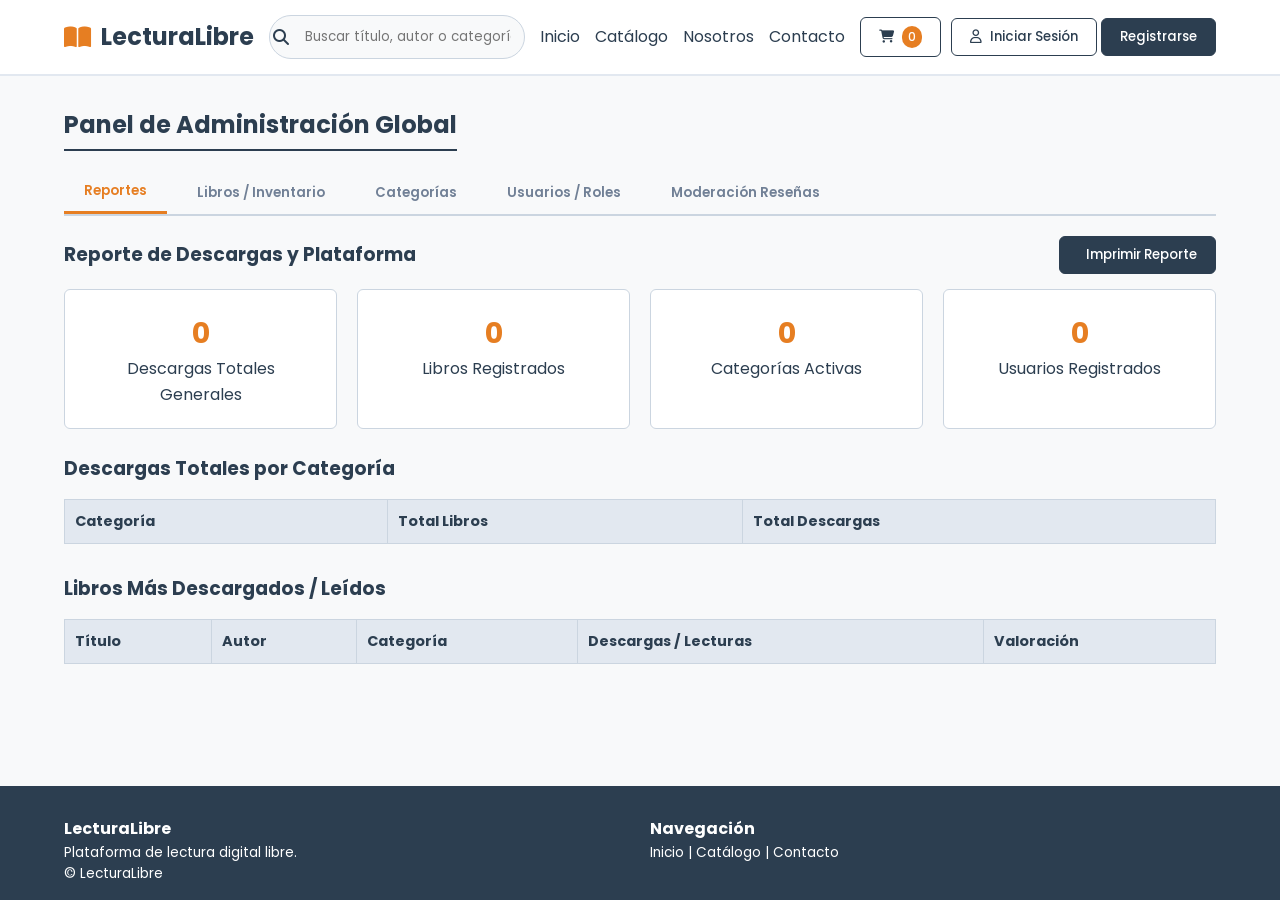
<file: paneladmin.html>
<!DOCTYPE html>
<html lang="es">
<head>
    <meta charset="UTF-8">
    <meta name="viewport" content="width=device-width, initial-scale=1.0">
    <title>LecturaLibre - Plataforma Gratuita</title>
    <link rel="stylesheet" href="assets/css/estilos.css">
    <script src="assets/js/main.js"></script>
</head>
<body>

    <header>
        <div class="container navbar">
            <a href="javascript:void(0)" class="logo" onclick="window.location.href='index.html'">
                <i class="fa-solid fa-book-open"></i><span>LecturaLibre</span>
            </a>

            <div class="search-bar">
                <i class="fa-solid fa-magnifying-glass"></i>
                <input type="text" id="global-search" placeholder="Buscar título, autor o categoría..." onkeyup="filterBooks()">
            </div>

            <ul class="nav-links">
                <li><a href="javascript:void(0)" id="link-inicio" onclick="window.location.href='index.html'">Inicio</a></li>
                <li><a href="javascript:void(0)" id="link-catalogo" onclick="window.location.href='catalogo.html'">Catálogo</a></li>
                <li><a href="javascript:void(0)" id="link-nosotros" onclick="window.location.href='nosotros.html'">Nosotros</a></li>
                <li><a href="javascript:void(0)" id="link-contacto" onclick="window.location.href='contacto.html'">Contacto</a></li>
                <li id="author-nav-item" style="display: none;"><a href="javascript:void(0)" id="link-author-dashboard" onclick="window.location.href='panelautor.html'">Panel Autor</a></li>
                <li id="worker-nav-item" style="display: none;"><a href="javascript:void(0)" id="link-worker-dashboard" onclick="window.location.href='paneltrabajador.html'">Panel Trabajador</a></li>
                <li id="admin-nav-item" style="display: none;"><a href="javascript:void(0)" id="link-admin-dashboard" class="active-link" onclick="window.location.href='paneladmin.html'">Panel Admin</a></li>
            </ul>

            <div class="user-actions">
                <button class="btn" onclick="window.location.href='carrito.html'"><i class="fa-solid fa-cart-shopping"></i> <span id="cart-count" class="badge">0</span></button>
                <div id="auth-buttons">
                    <button class="btn" onclick="openAuthModal('login')"><i class="fa-regular fa-user"></i> Iniciar Sesión</button>
                    <button class="btn btn-primary" onclick="openAuthModal('signup')">Registrarse</button>
                </div>
                <div id="user-menu" style="display: none; gap: 10px; align-items: center;">
                    <button class="btn" onclick="window.location.href='perfil.html'"><i class="fa-solid fa-circle-user"></i> <span id="user-display-name">Usuario</span></button>
                    <button class="btn btn-danger" onclick="logout()"><i class="fa-solid fa-right-from-bracket"></i></button>
                </div>
            </div>
        </div>
    </header>

    <main class="container">
        <section id="admin-dashboard">
            <h2 class="section-title">Panel de Administración Global</h2>
            <div class="tab-menu">
                <button class="tab-btn active" onclick="switchAdminTab('adm-reportes',this)">Reportes</button>
                <button class="tab-btn" onclick="switchAdminTab('adm-libros',this)">Libros / Inventario</button>
                <button class="tab-btn" onclick="switchAdminTab('adm-cats',this)">Categorías</button>
                <button class="tab-btn" onclick="switchAdminTab('adm-usuarios',this)">Usuarios / Roles</button>
                <button class="tab-btn" onclick="switchAdminTab('adm-resenas',this)">Moderación Reseñas</button>
            </div>

            <!-- TAB REPORTES (ADMIN) -->
            <div id="adm-reportes" class="admin-tab">
                <div style="display: flex; justify-content: space-between; align-items: center; margin-bottom: 15px;">
                    <h3>Reporte de Descargas y Plataforma</h3>
                    <button class="btn btn-primary" onclick="window.print()"><i class="fa-solid fa-print"></i> Imprimir Reporte</button>
                </div>
                
                <div class="stats-grid">
                    <div class="stat-card"><h3 id="stat-total-downloads">0</h3><p>Descargas Totales Generales</p></div>
                    <div class="stat-card"><h3 id="stat-total-books">0</h3><p>Libros Registrados</p></div>
                    <div class="stat-card"><h3 id="stat-total-categories">0</h3><p>Categorías Activas</p></div>
                    <div class="stat-card"><h3 id="stat-total-users">0</h3><p>Usuarios Registrados</p></div>
                </div>

                <h3 style="margin-top: 25px;">Descargas Totales por Categoría</h3>
                <table class="wf-table" style="margin-bottom: 30px;">
                    <thead>
                        <tr>
                            <th>Categoría</th>
                            <th>Total Libros</th>
                            <th>Total Descargas</th>
                        </tr>
                    </thead>
                    <tbody id="admin-category-reports-table"></tbody>
                </table>

                <h3>Libros Más Descargados / Leídos</h3>
                <table class="wf-table">
                    <thead><tr><th>Título</th><th>Autor</th><th>Categoría</th><th>Descargas / Lecturas</th><th>Valoración</th></tr></thead>
                    <tbody id="admin-reports-table"></tbody>
                </table>
            </div>

            <!-- TAB LIBROS -->
            <div id="adm-libros" class="admin-tab" style="display: none;">
                <button class="btn btn-primary" onclick="openBookModal()"><i class="fa-solid fa-plus"></i> Agregar Libro</button>
                <table class="wf-table">
                    <thead><tr><th>ID</th><th>Título</th><th>Autor</th><th>Categoría</th><th>Descargas</th><th>Acciones</th></tr></thead>
                    <tbody id="admin-books-table"></tbody>
                </table>
            </div>

            <!-- TAB CATEGORÍAS -->
            <div id="adm-cats" class="admin-tab" style="display: none;">
                <form onsubmit="addCategory(event)" style="display: flex; gap: 10px; max-width: 400px; margin-bottom: 15px;">
                    <input type="text" id="new-cat-input" placeholder="Nueva categoría..." required style="padding: 8px;">
                    <button type="submit" class="btn btn-primary">Añadir</button>
                </form>
                <table class="wf-table" style="max-width: 500px;">
                    <thead><tr><th>Categoría</th><th>Acción</th></tr></thead>
                    <tbody id="admin-cats-table"></tbody>
                </table>
            </div>

            <!-- TAB USUARIOS -->
            <div id="adm-usuarios" class="admin-tab" style="display: none;">
                <table class="wf-table">
                    <thead><tr><th>Nombre</th><th>Email</th><th>Rol Actual</th><th>Acción</th></tr></thead>
                    <tbody id="admin-users-table"></tbody>
                </table>
            </div>

            <!-- TAB MODERACIÓN DE RESEÑAS -->
            <div id="adm-resenas" class="admin-tab" style="display: none;">
                <table class="wf-table">
                    <thead><tr><th>Libro</th><th>Usuario</th><th>Comentario</th><th>Estado</th><th>Acciones</th></tr></thead>
                    <tbody id="admin-reviews-table"></tbody>
                </table>
            </div>
        </section>

            <!-- MODAL LIBRO (CREAR/EDITAR POR ADMIN O AUTOR) -->
            <div class="modal-overlay" id="bookModal">
                <div class="modal">
                    <span class="close-modal" onclick="closeBookModal()">&times;</span>
                    <h3 id="book-modal-title">Agregar Libro</h3>
                    <form onsubmit="saveBook(event)">
                        <input type="hidden" id="book-id">
                        <div class="form-group"><label>Título</label><input type="text" id="bm-title" required></div>
                        <div class="form-group"><label>Autor</label><input type="text" id="bm-author" required></div>
                        <div class="form-group"><label>Categoría</label><select id="bm-category"></select></div>
                        <div class="form-group"><label>Sinopsis</label><textarea id="bm-synopsis" rows="3"></textarea></div>
                        <button type="submit" class="btn btn-primary" style="width: 100%;">Guardar Libro</button>
                    </form>
                </div>
            </div>
        </main>

    <div class="modal-overlay" id="authModal">
        <div class="modal">
            <span class="close-modal" onclick="closeAuthModal()">&times;</span>
            
            <form id="loginForm" onsubmit="handleLogin(event)">
                <h3 style="margin-bottom: 15px;">Iniciar Sesión</h3>
                <div class="form-group">
                    <label>Correo Electrónico</label>
                    <input type="email" id="login-email" placeholder="usuario@correo.com" required>
                </div>
                <div class="form-group">
                    <label>Contraseña</label>
                    <input type="password" placeholder="••••••••" required>
                </div>
                <div class="form-group">
                    <label>Seleccionar Rol de Prueba:</label>
                    <select id="user-role">
                        <option value="user">Usuario Lector</option>
                        <option value="author">Autor</option>
                        <option value="worker">Trabajador</option>
                        <option value="admin">Administrador</option>
                    </select>
                </div>
                <button type="submit" class="btn btn-primary" style="width: 100%;">Ingresar</button>
                <p class="auth-toggle">¿Olvidaste tu contraseña? <a onclick="toggleAuthMode('recover')">Recuperar aquí</a></p>
                <p class="auth-toggle">¿No tienes una cuenta? <a onclick="toggleAuthMode('signup')">Regístrate aquí</a></p>
            </form>

            <form id="signupForm" style="display: none;" onsubmit="handleSignUp(event)">
                <h3 style="margin-bottom: 15px;">Crear una Cuenta</h3>
                <div class="form-group">
                    <label>Nombre Completo</label>
                    <input type="text" id="signup-name" placeholder="Tu Nombre" required>
                </div>
                <div class="form-group">
                    <label>Correo Electrónico</label>
                    <input type="email" id="signup-email" placeholder="usuario@correo.com" required>
                </div>
                <div class="form-group">
                    <label for="signup-password">Contraseña</label>
                    <input type="password" id="signup-password" autocomplete="new-password" placeholder="••••••••" required>
                </div>
                <div class="form-group">
                    <label for="signup-password-confirm">Confirmar contraseña</label>
                    <input type="password" id="signup-password-confirm" autocomplete="new-password" placeholder="••••••••" required>
                </div>
                <div class="form-group">
                    <label>Tipo de Cuenta:</label>
                    <select id="signup-role">
                        <option value="user">Usuario Lector</option>
                        <option value="author">Autor</option>
                        <option value="worker">Trabajador</option>
                        <option value="admin">Administrador</option>
                    </select>
                </div>
                <button type="submit" class="btn btn-primary" style="width: 100%;">Registrarse</button>
                <p class="auth-toggle">¿Ya tienes cuenta? <a onclick="toggleAuthMode('login')">Inicia sesión</a></p>
            </form>

            <form id="recoverForm" style="display: none;" onsubmit="handleRecoverPass(event)">
                <h3 style="margin-bottom: 15px;">Recuperar Contraseña</h3>
                <p style="font-size:0.85rem; color: var(--wf-gray); margin-bottom:15px;">Ingresa tu correo registrado para enviarte un enlace de restablecimiento.</p>
                <div class="form-group">
                    <label>Correo Electrónico</label>
                    <input type="email" id="recover-email" placeholder="usuario@correo.com" required>
                </div>
                <button type="submit" class="btn btn-primary" style="width: 100%;">Enviar Correo</button>
                <p class="auth-toggle"><a onclick="toggleAuthMode('login')">&larr; Volver a inicio de sesión</a></p>
            </form>
        </div>
    </div>

    <footer>
    <div class="container footer-cols">
        <div>
            <h4>LecturaLibre</h4>
            <p style="font-size: 0.85rem;">Plataforma de lectura digital libre.</p>
            <p style="font-size: 0.85rem;">&copy; <span id="footer-year"></span> LecturaLibre</p>
        </div>

        <nav aria-label="Navegación del pie de página">
            <h4>Navegación</h4>
            <p style="font-size: 0.85rem;">
                <a href="index.html">Inicio</a>
                <span aria-hidden="true"> | </span>
                <a href="catalogo.html">Catálogo</a>
                <span aria-hidden="true"> | </span>
                <a href="contacto.html">Contacto</a>
            </p>
        </nav>
    </div>
</footer>
</body>
</html>
</file>
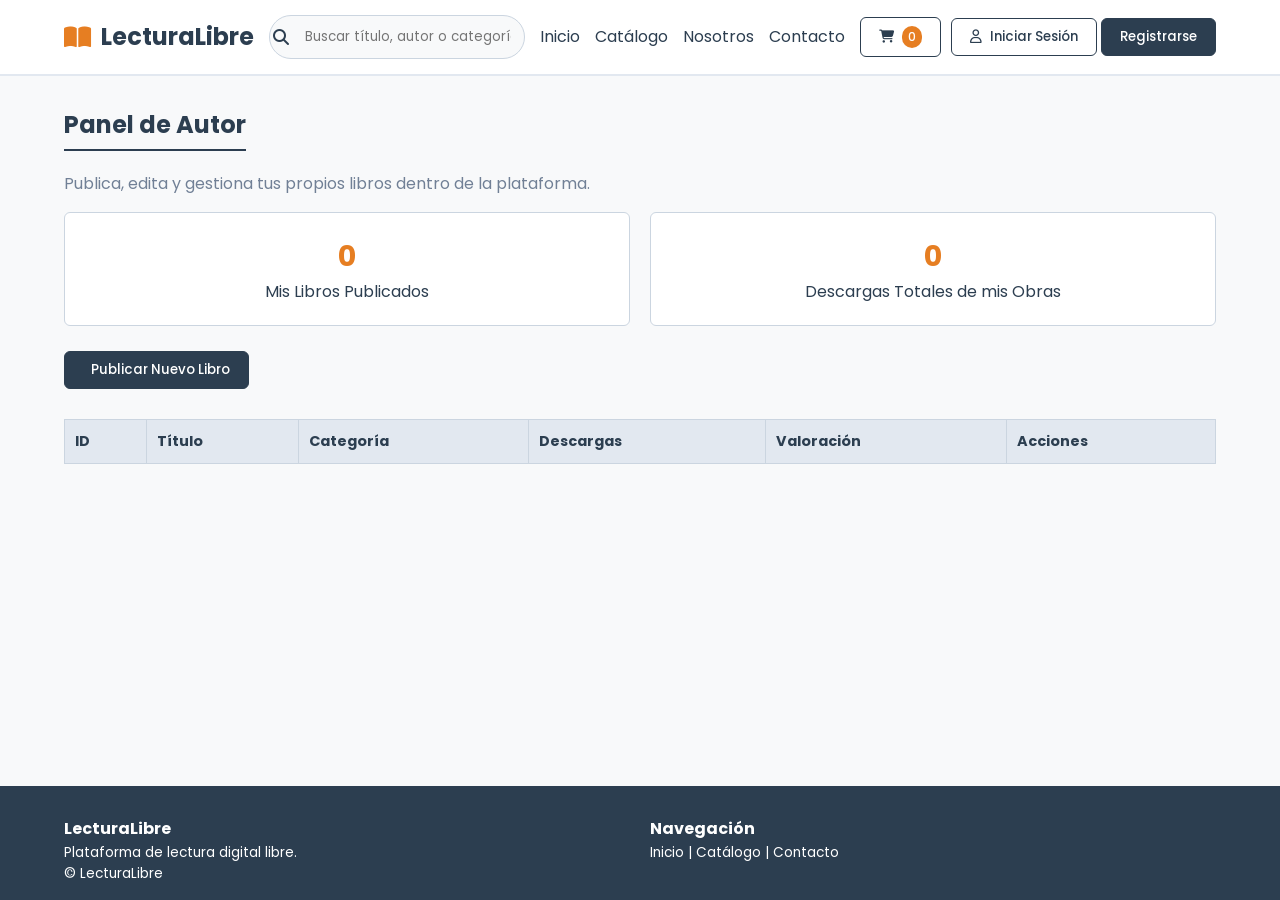
<file: panelautor.html>
<!DOCTYPE html>
<html lang="es">
<head>
    <meta charset="UTF-8">
    <meta name="viewport" content="width=device-width, initial-scale=1.0">
    <title>LecturaLibre - Plataforma Gratuita</title>
    <link rel="stylesheet" href="assets/css/estilos.css">
    <script src="assets/js/main.js"></script>
</head>
<body>

    <header>
        <div class="container navbar">
            <a href="javascript:void(0)" class="logo" onclick="window.location.href='index.html'">
                <i class="fa-solid fa-book-open"></i><span>LecturaLibre</span>
            </a>

            <div class="search-bar">
                <i class="fa-solid fa-magnifying-glass"></i>
                <input type="text" id="global-search" placeholder="Buscar título, autor o categoría..." onkeyup="filterBooks()">
            </div>

            <ul class="nav-links">
                <li><a href="javascript:void(0)" id="link-inicio" onclick="window.location.href='index.html'">Inicio</a></li>
                <li><a href="javascript:void(0)" id="link-catalogo" onclick="window.location.href='catalogo.html'">Catálogo</a></li>
                <li><a href="javascript:void(0)" id="link-nosotros" onclick="window.location.href='nosotros.html'">Nosotros</a></li>
                <li><a href="javascript:void(0)" id="link-contacto" onclick="window.location.href='contacto.html'">Contacto</a></li>
                <li id="author-nav-item" style="display: none;"><a href="javascript:void(0)" id="link-author-dashboard" class="active-link" onclick="window.location.href='panelautor.html'">Panel Autor</a></li>
                <li id="worker-nav-item" style="display: none;"><a href="javascript:void(0)" id="link-worker-dashboard" onclick="window.location.href='paneltrabajador.html'">Panel Trabajador</a></li>
                <li id="admin-nav-item" style="display: none;"><a href="javascript:void(0)" id="link-admin-dashboard" onclick="window.location.href='paneladmin.html'">Panel Admin</a></li>
            </ul>

            <div class="user-actions">
                <button class="btn" onclick="window.location.href='carrito.html'"><i class="fa-solid fa-cart-shopping"></i> <span id="cart-count" class="badge">0</span></button>
                <div id="auth-buttons">
                    <button class="btn" onclick="openAuthModal('login')"><i class="fa-regular fa-user"></i> Iniciar Sesión</button>
                    <button class="btn btn-primary" onclick="openAuthModal('signup')">Registrarse</button>
                </div>
                <div id="user-menu" style="display: none; gap: 10px; align-items: center;">
                    <button class="btn" onclick="window.location.href='perfil.html'"><i class="fa-solid fa-circle-user"></i> <span id="user-display-name">Usuario</span></button>
                    <button class="btn btn-danger" onclick="logout()"><i class="fa-solid fa-right-from-bracket"></i></button>
                </div>
            </div>
        </div>
    </header>

    <main class="container">
        <section id="author-dashboard">
            <h2 class="section-title">Panel de Autor</h2>
            <p style="margin-bottom: 15px; color: var(--wf-gray);">Publica, edita y gestiona tus propios libros dentro de la plataforma.</p>
            <div class="stats-grid">
                <div class="stat-card"><h3 id="author-my-books-count">0</h3><p>Mis Libros Publicados</p></div>
                <div class="stat-card"><h3 id="author-my-downloads-count">0</h3><p>Descargas Totales de mis Obras</p></div>
            </div>
            <button class="btn btn-primary" style="margin-bottom: 15px;" onclick="openAuthorBookModal()"><i class="fa-solid fa-plus"></i> Publicar Nuevo Libro</button>
            <table class="wf-table">
                <thead>
                    <tr>
                        <th>ID</th>
                        <th>Título</th>
                        <th>Categoría</th>
                        <th>Descargas</th>
                        <th>Valoración</th>
                        <th>Acciones</th>
                    </tr>
                </thead>
                <tbody id="author-books-table"></tbody>
            </table>
        </section>
    </main>

    <div class="modal-overlay" id="authModal">
        <div class="modal">
            <span class="close-modal" onclick="closeAuthModal()">&times;</span>
            
            <form id="loginForm" onsubmit="handleLogin(event)">
                <h3 style="margin-bottom: 15px;">Iniciar Sesión</h3>
                <div class="form-group">
                    <label>Correo Electrónico</label>
                    <input type="email" id="login-email" placeholder="usuario@correo.com" required>
                </div>
                <div class="form-group">
                    <label>Contraseña</label>
                    <input type="password" placeholder="••••••••" required>
                </div>
                <div class="form-group">
                    <label>Seleccionar Rol de Prueba:</label>
                    <select id="user-role">
                        <option value="user">Usuario Lector</option>
                        <option value="author">Autor</option>
                        <option value="worker">Trabajador</option>
                        <option value="admin">Administrador</option>
                    </select>
                </div>
                <button type="submit" class="btn btn-primary" style="width: 100%;">Ingresar</button>
                <p class="auth-toggle">¿Olvidaste tu contraseña? <a onclick="toggleAuthMode('recover')">Recuperar aquí</a></p>
                <p class="auth-toggle">¿No tienes una cuenta? <a onclick="toggleAuthMode('signup')">Regístrate aquí</a></p>
            </form>

            <form id="signupForm" style="display: none;" onsubmit="handleSignUp(event)">
                <h3 style="margin-bottom: 15px;">Crear una Cuenta</h3>
                <div class="form-group">
                    <label>Nombre Completo</label>
                    <input type="text" id="signup-name" placeholder="Tu Nombre" required>
                </div>
                <div class="form-group">
                    <label>Correo Electrónico</label>
                    <input type="email" id="signup-email" placeholder="usuario@correo.com" required>
                </div>
                <div class="form-group">
                    <label for="signup-password">Contraseña</label>
                    <input type="password" id="signup-password" autocomplete="new-password" placeholder="••••••••" required>
                </div>
                <div class="form-group">
                    <label for="signup-password-confirm">Confirmar contraseña</label>
                    <input type="password" id="signup-password-confirm" autocomplete="new-password" placeholder="••••••••" required>
                </div>
                <div class="form-group">
                    <label>Tipo de Cuenta:</label>
                    <select id="signup-role">
                        <option value="user">Usuario Lector</option>
                        <option value="author">Autor</option>
                        <option value="worker">Trabajador</option>
                        <option value="admin">Administrador</option>
                    </select>
                </div>
                <button type="submit" class="btn btn-primary" style="width: 100%;">Registrarse</button>
                <p class="auth-toggle">¿Ya tienes cuenta? <a onclick="toggleAuthMode('login')">Inicia sesión</a></p>
            </form>

            <form id="recoverForm" style="display: none;" onsubmit="handleRecoverPass(event)">
                <h3 style="margin-bottom: 15px;">Recuperar Contraseña</h3>
                <p style="font-size:0.85rem; color: var(--wf-gray); margin-bottom:15px;">Ingresa tu correo registrado para enviarte un enlace de restablecimiento.</p>
                <div class="form-group">
                    <label>Correo Electrónico</label>
                    <input type="email" id="recover-email" placeholder="usuario@correo.com" required>
                </div>
                <button type="submit" class="btn btn-primary" style="width: 100%;">Enviar Correo</button>
                <p class="auth-toggle"><a onclick="toggleAuthMode('login')">&larr; Volver a inicio de sesión</a></p>
            </form>
        </div>
    </div>

    <footer>
    <div class="container footer-cols">
        <div>
            <h4>LecturaLibre</h4>
            <p style="font-size: 0.85rem;">Plataforma de lectura digital libre.</p>
            <p style="font-size: 0.85rem;">&copy; <span id="footer-year"></span> LecturaLibre</p>
        </div>

        <nav aria-label="Navegación del pie de página">
            <h4>Navegación</h4>
            <p style="font-size: 0.85rem;">
                <a href="index.html">Inicio</a>
                <span aria-hidden="true"> | </span>
                <a href="catalogo.html">Catálogo</a>
                <span aria-hidden="true"> | </span>
                <a href="contacto.html">Contacto</a>
            </p>
        </nav>
    </div>
</footer>
</body>
</html>
</file>
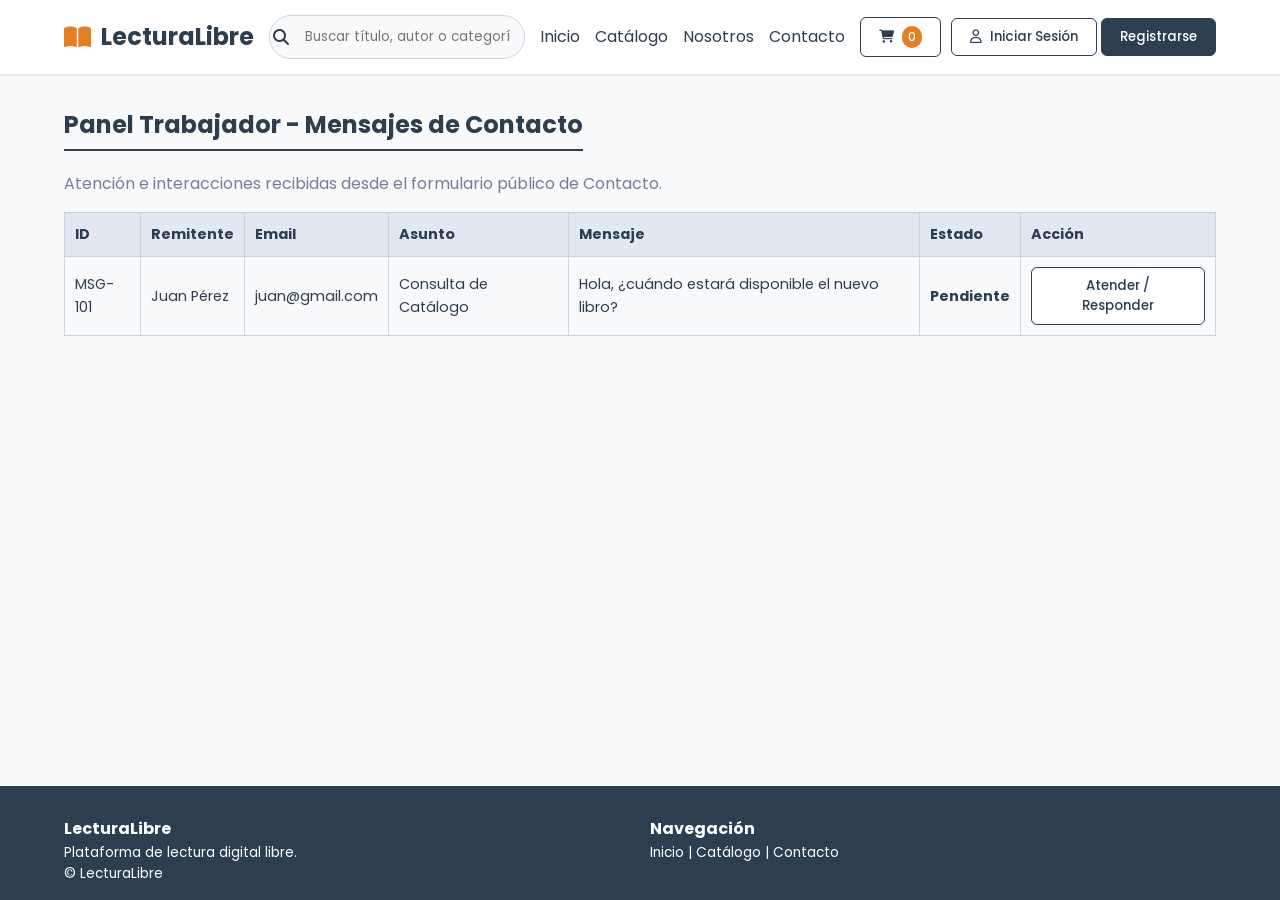
<file: paneltrabajador.html>
<!DOCTYPE html>
<html lang="es">
<head>
    <meta charset="UTF-8">
    <meta name="viewport" content="width=device-width, initial-scale=1.0">
    <title>LecturaLibre - Plataforma Gratuita</title>
    <link rel="stylesheet" href="assets/css/estilos.css">
    <script src="assets/js/main.js"></script>
</head>
<body>

    <header>
        <div class="container navbar">
            <a href="javascript:void(0)" class="logo" onclick="window.location.href='index.html'">
                <i class="fa-solid fa-book-open"></i><span>LecturaLibre</span>
            </a>

            <div class="search-bar">
                <i class="fa-solid fa-magnifying-glass"></i>
                <input type="text" id="global-search" placeholder="Buscar título, autor o categoría..." onkeyup="filterBooks()">
            </div>

            <ul class="nav-links">
                <li><a href="javascript:void(0)" id="link-inicio" onclick="window.location.href='index.html'">Inicio</a></li>
                <li><a href="javascript:void(0)" id="link-catalogo" onclick="window.location.href='catalogo.html'">Catálogo</a></li>
                <li><a href="javascript:void(0)" id="link-nosotros" onclick="window.location.href='nosotros.html'">Nosotros</a></li>
                <li><a href="javascript:void(0)" id="link-contacto" onclick="window.location.href='contacto.html'">Contacto</a></li>
                <li id="author-nav-item" style="display: none;"><a href="javascript:void(0)" id="link-author-dashboard" onclick="window.location.href='panelautor.html'">Panel Autor</a></li>
                <li id="worker-nav-item" style="display: none;"><a href="javascript:void(0)" id="link-worker-dashboard" class="active-link" onclick="window.location.href='paneltrabajador.html'">Panel Trabajador</a></li>
                <li id="admin-nav-item" style="display: none;"><a href="javascript:void(0)" id="link-admin-dashboard" onclick="window.location.href='paneladmin.html'">Panel Admin</a></li>
            </ul>

            <div class="user-actions">
                <button class="btn" onclick="window.location.href='carrito.html'"><i class="fa-solid fa-cart-shopping"></i> <span id="cart-count" class="badge">0</span></button>
                <div id="auth-buttons">
                    <button class="btn" onclick="openAuthModal('login')"><i class="fa-regular fa-user"></i> Iniciar Sesión</button>
                    <button class="btn btn-primary" onclick="openAuthModal('signup')">Registrarse</button>
                </div>
                <div id="user-menu" style="display: none; gap: 10px; align-items: center;">
                    <button class="btn" onclick="window.location.href='perfil.html'"><i class="fa-solid fa-circle-user"></i> <span id="user-display-name">Usuario</span></button>
                    <button class="btn btn-danger" onclick="logout()"><i class="fa-solid fa-right-from-bracket"></i></button>
                </div>
            </div>
        </div>
    </header>

        <main class="container">
                <section id="worker-dashboard">
                <h2 class="section-title">Panel Trabajador - Mensajes de Contacto</h2>
                <p style="margin-bottom: 15px; color: var(--wf-gray);">Atención e interacciones recibidas desde el formulario público de Contacto.</p>
                <table class="wf-table">
                    <thead>
                        <tr>
                            <th>ID</th>
                            <th>Remitente</th>
                            <th>Email</th>
                            <th>Asunto</th>
                            <th>Mensaje</th>
                            <th>Estado</th>
                            <th>Acción</th>
                        </tr>
                    </thead>
                    <tbody id="worker-messages-table"></tbody>
                </table>
        </main>

         <div class="modal-overlay" id="authModal">
        <div class="modal">
            <span class="close-modal" onclick="closeAuthModal()">&times;</span>
            
            <form id="loginForm" onsubmit="handleLogin(event)">
                <h3 style="margin-bottom: 15px;">Iniciar Sesión</h3>
                <div class="form-group">
                    <label>Correo Electrónico</label>
                    <input type="email" id="login-email" placeholder="usuario@correo.com" required>
                </div>
                <div class="form-group">
                    <label>Contraseña</label>
                    <input type="password" placeholder="••••••••" required>
                </div>
                <div class="form-group">
                    <label>Seleccionar Rol de Prueba:</label>
                    <select id="user-role">
                        <option value="user">Usuario Lector</option>
                        <option value="author">Autor</option>
                        <option value="worker">Trabajador</option>
                        <option value="admin">Administrador</option>
                    </select>
                </div>
                <button type="submit" class="btn btn-primary" style="width: 100%;">Ingresar</button>
                <p class="auth-toggle">¿Olvidaste tu contraseña? <a onclick="toggleAuthMode('recover')">Recuperar aquí</a></p>
                <p class="auth-toggle">¿No tienes una cuenta? <a onclick="toggleAuthMode('signup')">Regístrate aquí</a></p>
            </form>

            <form id="signupForm" style="display: none;" onsubmit="handleSignUp(event)">
                <h3 style="margin-bottom: 15px;">Crear una Cuenta</h3>
                <div class="form-group">
                    <label>Nombre Completo</label>
                    <input type="text" id="signup-name" placeholder="Tu Nombre" required>
                </div>
                <div class="form-group">
                    <label>Correo Electrónico</label>
                    <input type="email" id="signup-email" placeholder="usuario@correo.com" required>
                </div>
                <div class="form-group">
                    <label for="signup-password">Contraseña</label>
                    <input type="password" id="signup-password" autocomplete="new-password" placeholder="••••••••" required>
                </div>
                <div class="form-group">
                    <label for="signup-password-confirm">Confirmar contraseña</label>
                    <input type="password" id="signup-password-confirm" autocomplete="new-password" placeholder="••••••••" required>
                </div>
                <div class="form-group">
                    <label>Tipo de Cuenta:</label>
                    <select id="signup-role">
                        <option value="user">Usuario Lector</option>
                        <option value="author">Autor</option>
                        <option value="worker">Trabajador</option>
                        <option value="admin">Administrador</option>
                    </select>
                </div>
                <button type="submit" class="btn btn-primary" style="width: 100%;">Registrarse</button>
                <p class="auth-toggle">¿Ya tienes cuenta? <a onclick="toggleAuthMode('login')">Inicia sesión</a></p>
            </form>

            <form id="recoverForm" style="display: none;" onsubmit="handleRecoverPass(event)">
                <h3 style="margin-bottom: 15px;">Recuperar Contraseña</h3>
                <p style="font-size:0.85rem; color: var(--wf-gray); margin-bottom:15px;">Ingresa tu correo registrado para enviarte un enlace de restablecimiento.</p>
                <div class="form-group">
                    <label>Correo Electrónico</label>
                    <input type="email" id="recover-email" placeholder="usuario@correo.com" required>
                </div>
                <button type="submit" class="btn btn-primary" style="width: 100%;">Enviar Correo</button>
                <p class="auth-toggle"><a onclick="toggleAuthMode('login')">&larr; Volver a inicio de sesión</a></p>
            </form>
        </div>
    </div>

    <footer>
    <div class="container footer-cols">
        <div>
            <h4>LecturaLibre</h4>
            <p style="font-size: 0.85rem;">Plataforma de lectura digital libre.</p>
            <p style="font-size: 0.85rem;">&copy; <span id="footer-year"></span> LecturaLibre</p>
        </div>

        <nav aria-label="Navegación del pie de página">
            <h4>Navegación</h4>
            <p style="font-size: 0.85rem;">
                <a href="index.html">Inicio</a>
                <span aria-hidden="true"> | </span>
                <a href="catalogo.html">Catálogo</a>
                <span aria-hidden="true"> | </span>
                <a href="contacto.html">Contacto</a>
            </p>
        </nav>
    </div>
</footer>
</body>
</html>
</file>
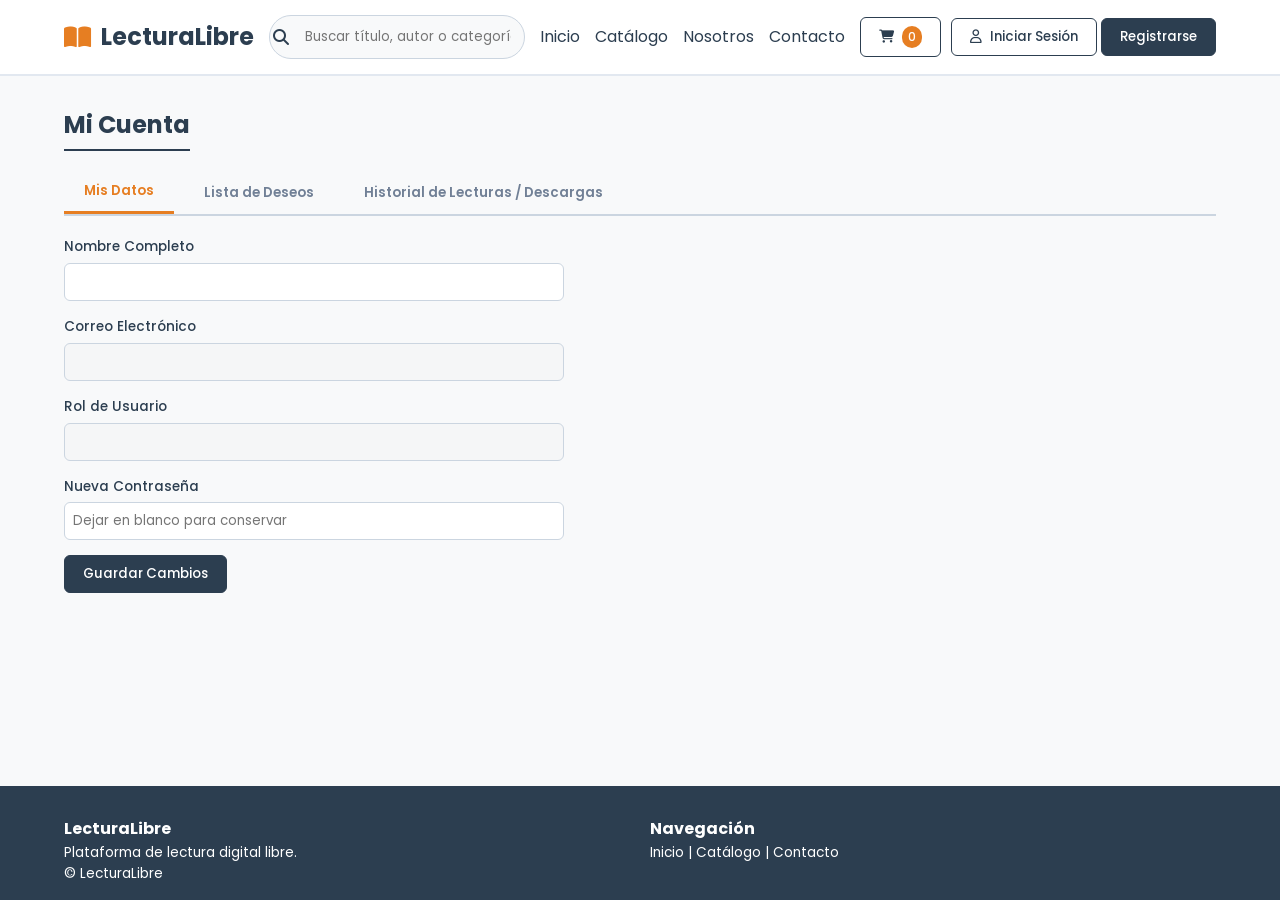
<file: perfil.html>
<!DOCTYPE html>
<html lang="es">
<head>
    <meta charset="UTF-8">
    <meta name="viewport" content="width=device-width, initial-scale=1.0">
    <title>LecturaLibre - Plataforma Gratuita</title>
    <link rel="stylesheet" href="assets/css/estilos.css">
    <script src="assets/js/main.js"></script>
</head>
<body>

    <header>
        <div class="container navbar">
            <a href="javascript:void(0)" class="logo" onclick="window.location.href='index.html'">
                <i class="fa-solid fa-book-open"></i><span>LecturaLibre</span>
            </a>

            <div class="search-bar">
                <i class="fa-solid fa-magnifying-glass"></i>
                <input type="text" id="global-search" placeholder="Buscar título, autor o categoría..." onkeyup="filterBooks()">
            </div>

            <ul class="nav-links">
                <li><a href="javascript:void(0)" id="link-inicio" onclick="window.location.href='index.html'">Inicio</a></li>
                <li><a href="javascript:void(0)" id="link-catalogo" onclick="window.location.href='catalogo.html'">Catálogo</a></li>
                <li><a href="javascript:void(0)" id="link-nosotros" onclick="window.location.href='nosotros.html'">Nosotros</a></li>
                <li><a href="javascript:void(0)" id="link-contacto" onclick="window.location.href='contacto.html'">Contacto</a></li>
                <li id="author-nav-item" style="display: none;"><a href="javascript:void(0)" id="link-author-dashboard" onclick="window.location.href='panelautor.html'">Panel Autor</a></li>
                <li id="worker-nav-item" style="display: none;"><a href="javascript:void(0)" id="link-worker-dashboard" onclick="window.location.href='paneltrabajador.html'">Panel Trabajador</a></li>
                <li id="admin-nav-item" style="display: none;"><a href="javascript:void(0)" id="link-admin-dashboard" onclick="window.location.href='paneladmin.html'">Panel Admin</a></li>
            </ul>

            <div class="user-actions">
                <button class="btn" onclick="window.location.href='carrito.html'"><i class="fa-solid fa-cart-shopping"></i> <span id="cart-count" class="badge">0</span></button>
                <div id="auth-buttons">
                    <button class="btn" onclick="openAuthModal('login')"><i class="fa-regular fa-user"></i> Iniciar Sesión</button>
                    <button class="btn btn-primary" onclick="openAuthModal('signup')">Registrarse</button>
                </div>
                <div id="user-menu" style="display: none; gap: 10px; align-items: center;">
                    <button class="btn" onclick="window.location.href='perfil.html'"><i class="fa-solid fa-circle-user"></i> <span id="user-display-name">Usuario</span></button>
                    <button class="btn btn-danger" onclick="logout()"><i class="fa-solid fa-right-from-bracket"></i></button>
                </div>
            </div>
        </div>
    </header>

    <main class="container">
        <section id="perfil">
            <h2 class="section-title">Mi Cuenta</h2>
            <div class="tab-menu">
                <button class="tab-btn active" data-profile-tab="datos" onclick="switchProfileTab('datos')">Mis Datos</button>
                <button class="tab-btn" data-profile-tab="favoritos" onclick="switchProfileTab('favoritos')">Lista de Deseos</button>
                <button class="tab-btn" data-profile-tab="historial" onclick="switchProfileTab('historial')">Historial de Lecturas / Descargas</button>
            </div>
            <div id="tab-datos" class="profile-tab">
                <form onsubmit="saveProfile(event)" style="max-width: 500px;">
                    <div class="form-group"><label>Nombre Completo</label><input type="text" id="prof-name"></div>
                    <div class="form-group"><label>Correo Electrónico</label><input type="email" id="prof-email" disabled></div>
                    <div class="form-group"><label>Rol de Usuario</label><input type="text" id="prof-role" disabled></div>
                    <div class="form-group"><label>Nueva Contraseña</label><input type="password" id="prof-pass" placeholder="Dejar en blanco para conservar"></div>
                    <button type="submit" class="btn btn-primary">Guardar Cambios</button>
                </form>
            </div>
            <div id="tab-favoritos" class="profile-tab" style="display: none;">
                <div class="book-grid" id="wishlist-books"></div>
            </div>
            <div id="tab-historial" class="profile-tab" style="display: none;">
                <table class="wf-table">
                    <thead><tr><th>ID Orden</th><th>Fecha</th><th>Costo</th><th>Estado</th><th>Acción</th></tr></thead>
                    <tbody id="order-history-body"></tbody>
                </table>
            </div>
        </section>
    </main>

    <div class="modal-overlay" id="authModal">
        <div class="modal">
            <span class="close-modal" onclick="closeAuthModal()">&times;</span>
            
            <form id="loginForm" onsubmit="handleLogin(event)">
                <h3 style="margin-bottom: 15px;">Iniciar Sesión</h3>
                <div class="form-group">
                    <label>Correo Electrónico</label>
                    <input type="email" id="login-email" placeholder="usuario@correo.com" required>
                </div>
                <div class="form-group">
                    <label>Contraseña</label>
                    <input type="password" placeholder="••••••••" required>
                </div>
                <div class="form-group">
                    <label>Seleccionar Rol de Prueba:</label>
                    <select id="user-role">
                        <option value="user">Usuario Lector</option>
                        <option value="author">Autor</option>
                        <option value="worker">Trabajador</option>
                        <option value="admin">Administrador</option>
                    </select>
                </div>
                <button type="submit" class="btn btn-primary" style="width: 100%;">Ingresar</button>
                <p class="auth-toggle">¿Olvidaste tu contraseña? <a onclick="toggleAuthMode('recover')">Recuperar aquí</a></p>
                <p class="auth-toggle">¿No tienes una cuenta? <a onclick="toggleAuthMode('signup')">Regístrate aquí</a></p>
            </form>

            <form id="signupForm" style="display: none;" onsubmit="handleSignUp(event)">
                <h3 style="margin-bottom: 15px;">Crear una Cuenta</h3>
                <div class="form-group">
                    <label>Nombre Completo</label>
                    <input type="text" id="signup-name" placeholder="Tu Nombre" required>
                </div>
                <div class="form-group">
                    <label>Correo Electrónico</label>
                    <input type="email" id="signup-email" placeholder="usuario@correo.com" required>
                </div>
                <div class="form-group">
                    <label for="signup-password">Contraseña</label>
                    <input type="password" id="signup-password" autocomplete="new-password" placeholder="••••••••" required>
                </div>
                <div class="form-group">
                    <label for="signup-password-confirm">Confirmar contraseña</label>
                    <input type="password" id="signup-password-confirm" autocomplete="new-password" placeholder="••••••••" required>
                </div>
                <div class="form-group">
                    <label>Tipo de Cuenta:</label>
                    <select id="signup-role">
                        <option value="user">Usuario Lector</option>
                        <option value="author">Autor</option>
                        <option value="worker">Trabajador</option>
                        <option value="admin">Administrador</option>
                    </select>
                </div>
                <button type="submit" class="btn btn-primary" style="width: 100%;">Registrarse</button>
                <p class="auth-toggle">¿Ya tienes cuenta? <a onclick="toggleAuthMode('login')">Inicia sesión</a></p>
            </form>

            <form id="recoverForm" style="display: none;" onsubmit="handleRecoverPass(event)">
                <h3 style="margin-bottom: 15px;">Recuperar Contraseña</h3>
                <p style="font-size:0.85rem; color: var(--wf-gray); margin-bottom:15px;">Ingresa tu correo registrado para enviarte un enlace de restablecimiento.</p>
                <div class="form-group">
                    <label>Correo Electrónico</label>
                    <input type="email" id="recover-email" placeholder="usuario@correo.com" required>
                </div>
                <button type="submit" class="btn btn-primary" style="width: 100%;">Enviar Correo</button>
                <p class="auth-toggle"><a onclick="toggleAuthMode('login')">&larr; Volver a inicio de sesión</a></p>
            </form>
        </div>
    </div>

    <footer>
    <div class="container footer-cols">
        <div>
            <h4>LecturaLibre</h4>
            <p style="font-size: 0.85rem;">Plataforma de lectura digital libre.</p>
            <p style="font-size: 0.85rem;">&copy; <span id="footer-year"></span> LecturaLibre</p>
        </div>

        <nav aria-label="Navegación del pie de página">
            <h4>Navegación</h4>
            <p style="font-size: 0.85rem;">
                <a href="index.html">Inicio</a>
                <span aria-hidden="true"> | </span>
                <a href="catalogo.html">Catálogo</a>
                <span aria-hidden="true"> | </span>
                <a href="contacto.html">Contacto</a>
            </p>
        </nav>
    </div>
</footer>
</body>
</html>
</file>
<file: assets/css/estilos.css>
:root {
            --wf-dark: #2c3e50;
            --wf-gray: #718096;
            --wf-light-gray: #e2e8f0;
            --wf-bg: #f8f9fa;
            --wf-white: #ffffff;
            --wf-accent: #e67e22;
            --wf-border: #cbd5e0;
            --radius: 6px;
        }

        * { margin: 0; padding: 0; box-sizing: border-box; font-family: 'Poppins', sans-serif; }
        body { background-color: var(--wf-bg); color: var(--wf-dark); line-height: 1.6; display: flex; flex-direction: column; min-height: 100vh; }
        a { text-decoration: none; color: inherit; }
        ul { list-style: none; }

        .container { width: 90%; max-width: 1200px; margin: 0 auto; }
        main.container { flex: 1; margin-top: 30px; }

        .btn {
            display: inline-flex; align-items: center; gap: 8px; justify-content: center;
            padding: 8px 18px; border-radius: var(--radius); font-weight: 500;
            cursor: pointer; border: 1px solid var(--wf-dark); background: var(--wf-white);
            color: var(--wf-dark); transition: all 0.2s ease;
        }
        .btn:hover { background: var(--wf-dark); color: var(--wf-white); }
        .btn-primary { background: var(--wf-dark); color: var(--wf-white); }
        .btn-primary:hover { background: #1a252f; }
        .btn-danger { border-color: #e74c3c; color: #e74c3c; }
        .btn-danger:hover { background: #e74c3c; color: white; }


        header { position: sticky; top: 0; background-color: var(--wf-white); border-bottom: 2px solid var(--wf-light-gray); z-index: 1000; }
        .navbar { position: relative; display: flex; align-items: center; justify-content: space-between; padding: 15px 0; gap: 15px; }
        .logo { font-size: 1.5rem; font-weight: 700; color: var(--wf-dark); display: flex; align-items: center; gap: 10px; cursor: pointer; }
        .logo i { color: var(--wf-accent); }
        .search-icon { width: 36px; height: 36px; padding: 0; border-radius: 50%; }
        summary.search-icon { list-style: none; }
        summary.search-icon::-webkit-details-marker { display: none; }
        .search-bar {
            flex: 1 1 240px;
            min-width: 140px;
            max-width: 320px;
            display: flex;
            align-items: center;
            gap: 6px;
            padding: 3px;
            border: 1px solid var(--wf-border);
            border-radius: 24px;
            background: var(--wf-bg);
        }
        .search-bar:focus-within { border-color: var(--wf-dark); }
        .search-bar input {
            flex: 1;
            min-width: 0;
            padding: 8px 10px;
            border: 0;
            border-radius: 20px;
            background: transparent;
            color: var(--wf-dark);
        }
        .search-bar .search-icon { flex: 0 0 auto; }
        .search-feedback { grid-column: 1 / -1; }
        .search-clear { text-decoration: underline; }
        .catalog-filters { display: flex; flex-wrap: wrap; gap: 10px; margin-bottom: 20px; }
        .catalog-filters input, .catalog-filters select {
            min-width: 0;
            padding: 8px 12px;
            border: 1px solid var(--wf-border);
            border-radius: var(--radius);
            background: var(--wf-white);
            color: var(--wf-dark);
        }
        .catalog-filters input { flex: 1 1 250px; }
        .nav-menu-toggle { display: none; }
        .nav-menu-toggle .fa-bars::before {
            content: "";
            display: block;
            width: 16px;
            height: 2px;
            border-radius: 2px;
            background: currentColor;
            box-shadow: 0 -5px currentColor, 0 5px currentColor;
        }
        .nav-menu { display: contents; }
        .nav-links { display: flex; gap: 15px; }
        .nav-links a.active-link { color: var(--wf-accent); font-weight: 600; }
        .user-actions { display: flex; align-items: center; gap: 10px; }
        .badge { background: var(--wf-accent); color: white; padding: 2px 6px; border-radius: 10px; font-size: 0.75rem; }

        .hero { background: var(--wf-light-gray); padding: 40px; border-bottom: 1px solid var(--wf-border); margin-bottom: 30px; border-radius: var(--radius); }
        .hero-content { display: flex; align-items: center; justify-content: space-between; gap: 30px; }
        .placeholder-box { background: var(--wf-border); border: 2px dashed var(--wf-gray); display: flex; align-items: center; justify-content: center; color: var(--wf-gray); font-weight: 600; text-align: center; }
        .section-title { font-size: 1.5rem; margin-bottom: 20px; border-bottom: 2px solid var(--wf-dark); padding-bottom: 5px; display: inline-block; }

        .book-grid { display: grid; grid-template-columns: repeat(auto-fill, minmax(220px, 1fr)); gap: 20px; margin-bottom: 40px; }
        .book-card { background: var(--wf-white); border: 1px solid var(--wf-border); border-radius: var(--radius); padding: 12px; display: flex; flex-direction: column; position: relative; }
        .book-card-img { width: 100%; height: 200px; margin-bottom: 10px; }
        img.book-card-img { display: block; object-fit: cover; border-radius: var(--radius); cursor: pointer; }
        .texto-legal h3 { margin: 18px 0 6px; }
        .texto-legal ul { padding-left: 22px; }
        .portada-detalle { width: 200px; height: 280px; object-fit: cover; border-radius: var(--radius); border: 1px solid var(--wf-border); }
        .wishlist-icon { position: absolute; top: 20px; right: 20px; font-size: 1.2rem; color: #e74c3c; cursor: pointer; background: white; padding: 5px; border-radius: 50%; box-shadow: 0 2px 5px rgba(0,0,0,0.2); }
        .stars { color: #f1c40f; margin: 5px 0; }

        .wf-table { width: 100%; border-collapse: collapse; margin-top: 15px; }
        .wf-table th, .wf-table td { border: 1px solid var(--wf-border); padding: 10px; text-align: left; font-size: 0.9rem; }
        .wf-table th { background: var(--wf-light-gray); }

        .tab-menu { display: flex; gap: 10px; border-bottom: 2px solid var(--wf-border); margin-bottom: 20px; flex-wrap: wrap; }
        .tab-btn { padding: 10px 20px; border: none; background: none; cursor: pointer; font-weight: 600; color: var(--wf-gray); }
        .tab-btn.active { color: var(--wf-accent); border-bottom: 3px solid var(--wf-accent); }

        .stats-grid { display: grid; grid-template-columns: repeat(auto-fit, minmax(200px, 1fr)); gap: 20px; margin-bottom: 25px; }
        .stat-card { background: var(--wf-white); padding: 20px; border-radius: var(--radius); border: 1px solid var(--wf-border); text-align: center; }
        .stat-card h3 { font-size: 1.8rem; color: var(--wf-accent); }

        .modal-overlay { position: fixed; top: 0; left: 0; width: 100%; height: 100%; background: rgba(0, 0, 0, 0.5); display: none; justify-content: center; align-items: center; z-index: 2000; }
        .modal { background: var(--wf-white); padding: 25px; border-radius: var(--radius); width: 90%; max-width: 500px; max-height: 90vh; overflow-y: auto; position: relative; }
        .close-modal { position: absolute; top: 10px; right: 15px; font-size: 1.3rem; cursor: pointer; }
        .form-group { margin-bottom: 15px; }
        .form-group label { display: block; font-size: 0.85rem; margin-bottom: 5px; font-weight: 500; }
        .form-group input, .form-group select, .form-group textarea { width: 100%; padding: 8px; border: 1px solid var(--wf-border); border-radius: var(--radius); }

        .auth-toggle { font-size: 0.85rem; text-align: center; margin-top: 15px; color: var(--wf-gray); }
        .auth-toggle a { color: var(--wf-accent); font-weight: 600; text-decoration: underline; cursor: pointer; }

        footer { background: var(--wf-dark); color: var(--wf-white); padding: 30px 0 15px; margin-top: 50px; }
        .footer-cols { display: grid; grid-template-columns: repeat(auto-fit, minmax(200px, 1fr)); gap: 20px; }

        @media screen and (max-width: 1200px) {
            header { position: static; }
            .navbar { flex-wrap: wrap; justify-content: flex-start; gap: 10px; }
            .navbar .logo { margin-right: auto; }
            .nav-menu-toggle { display: block; flex: 0 0 auto; }
            .nav-menu {
                display: none;
                flex: 0 0 100%;
                padding-top: 8px;
                border-top: 1px solid var(--wf-light-gray);
            }
            .nav-menu-toggle[open] ~ .nav-menu { display: block; }
            .nav-links { display: grid; grid-template-columns: repeat(2, minmax(0, 1fr)); gap: 0 12px; }
            .nav-menu .user-actions { margin-top: 6px; }
            .nav-links a { display: flex; align-items: center; min-height: 44px; }
            .user-actions, #auth-buttons, #user-menu { flex-wrap: wrap; max-width: 100%; }
            #auth-buttons { display: flex; gap: 8px; }
            .navbar .btn { min-height: 44px; padding-inline: 12px; }
            .navbar .search-icon { width: 44px; height: 44px; padding: 0; }
            .search-bar { flex-basis: 100%; max-width: none; }
            .search-bar input { font-size: 16px; }
            .table-scroll { overflow-x: auto; }
        }

        @media screen and (max-width: 600px) {
            main.container { margin-top: 20px; overflow-wrap: anywhere; }
            .navbar { padding: 10px 0; }
            .navbar .logo { font-size: clamp(1rem, 5vw, 1.25rem); gap: 7px; }
            .hero { padding: 20px; }
            .hero-content { flex-direction: column; align-items: stretch; gap: 20px; }
            .hero-content .placeholder-box { max-width: 100%; }
            .book-grid { grid-template-columns: repeat(auto-fit, minmax(min(145px, 100%), 1fr)); gap: 12px; }
            .book-card-img { height: 145px; }
            .catalog-filters { display: grid; grid-template-columns: repeat(2, minmax(0, 1fr)); }
            .catalog-filters input, .catalog-filters select {
                grid-column: 1 / -1;
                width: 100%;
                min-height: 44px;
            }
            .catalog-filters .btn { min-height: 44px; }
            .footer-cols { grid-template-columns: 1fr; gap: 14px; }
            .modal { padding: 20px; }
            input:not([type="checkbox"]):not([type="radio"]), select, textarea { max-width: 100%; font-size: 16px; }
            #cart-items > div { flex-wrap: wrap; gap: 10px; }
        }

        @media print {
            header, footer, .tab-menu, .btn, .search-bar, .user-actions { display: none !important; }
            body { background: white; color: black; }
            .container { width: 100%; max-width: 100%; }
            #admin-dashboard, #adm-reportes { display: block !important; }
            .wf-table th, .wf-table td { border: 1px solid #000; }
        }

        @font-face {
    font-family: 'Poppins';
    src: url('../fonts/poppins-300.woff2') format('woff2');
    font-style: normal;
    font-weight: 300;
    font-display: swap;
}

@font-face {
    font-family: 'Poppins';
    src: url('../fonts/poppins-400.woff2') format('woff2');
    font-style: normal;
    font-weight: 400;
    font-display: swap;
}

@font-face {
    font-family: 'Poppins';
    src: url('../fonts/poppins-500.woff2') format('woff2');
    font-style: normal;
    font-weight: 500;
    font-display: swap;
}

@font-face {
    font-family: 'Poppins';
    src: url('../fonts/poppins-600.woff2') format('woff2');
    font-style: normal;
    font-weight: 600;
    font-display: swap;
}

@font-face {
    font-family: 'Poppins';
    src: url('../fonts/poppins-700.woff2') format('woff2');
    font-style: normal;
    font-weight: 700;
    font-display: swap;
}

@font-face {
    font-family: 'Font Awesome 6 Free';
    src: url('../fonts/fa-regular-400.woff2') format('woff2');
    font-style: normal;
    font-weight: 400;
    font-display: block;
}

@font-face {
    font-family: 'Font Awesome 6 Free';
    src: url('../fonts/fa-solid-900.woff2') format('woff2');
    font-style: normal;
    font-weight: 900;
    font-display: block;
}

.fa-solid,
.fa-regular {
    display: inline-block;
    font-family: 'Font Awesome 6 Free';
    font-style: normal;
    font-variant: normal;
    line-height: 1;
    text-rendering: auto;
    -webkit-font-smoothing: antialiased;
    -moz-osx-font-smoothing: grayscale;
}

.fa-solid { font-weight: 900; }
.fa-regular { font-weight: 400; }

.fa-book-open::before { content: "\f518"; }
.fa-magnifying-glass::before { content: "\f002"; }
.fa-cart-shopping::before { content: "\f07a"; }
.fa-user::before { content: "\f007"; }
.fa-circle-user::before { content: "\f2bd"; }
.fa-right-from-bracket::before { content: "\f2f5"; }
.fa-heart::before { content: "\f004"; }
.fa-download::before { content: "\f019"; }
</file>
